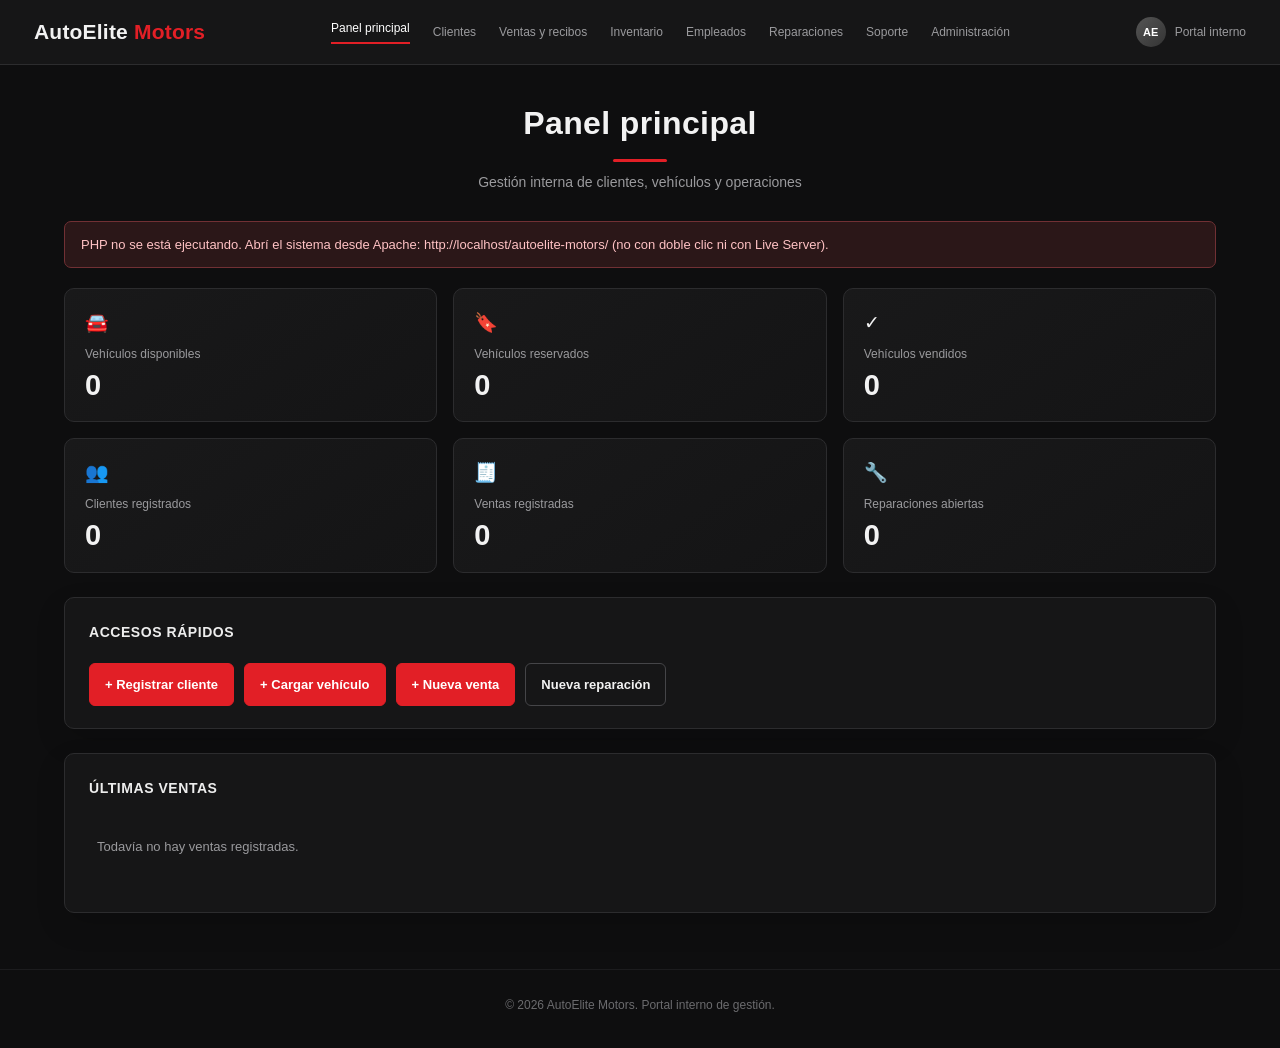
<file: autoelite-motors/index.html>
<!DOCTYPE html>
<html lang="es">
  <head>
    <meta charset="utf-8">
    <meta name="viewport" content="width=device-width, initial-scale=1">
    <meta name="theme-color" content="#0e0e0f">
    <title>Panel principal | AutoElite Motors</title>
    <link rel="stylesheet" href="public/css/variables.css">
    <link rel="stylesheet" href="public/css/base.css">
    <link rel="stylesheet" href="public/css/header.css">
    <link rel="stylesheet" href="public/css/dashboard.css">
    <link rel="stylesheet" href="public/css/responsive.css">
  </head>
  <body>
    <header class="site-header">
      <a class="logo" href="index.html">AutoElite <span>Motors</span></a>
      <button class="nav-toggle" type="button" aria-expanded="false" aria-controls="main-nav">☰ <span class="sr-only">Abrir menú</span></button>
      <nav class="main-nav" id="main-nav">
        <a class="active" href="index.html">Panel principal</a>
        <a href="clientes.html">Clientes</a>
        <a href="ventas.html">Ventas y recibos</a>
        <a href="vehiculos.html">Inventario</a>
        <a href="empleados.html">Empleados</a>
        <a href="reparaciones.html">Reparaciones</a>
        <a href="soporte.html">Soporte</a>
        <a href="admin/">Administración</a>
      </nav>
      <div class="user-box">
        <div class="user-avatar">AE</div>
        <span>Portal interno</span>
      </div>
    </header>
    <div class="page-title">
      <h1>Panel principal</h1>
      <p>Gestión interna de clientes, vehículos y operaciones</p>
    </div>
    <main class="container">
      <section class="stats-grid">
        <a class="stat-card" href="vehiculos.html">
          <span class="stat-icon">🚘</span>
          <span class="stat-label">Vehículos disponibles</span>
          <strong data-stat="disponibles">–</strong>
        </a>
        <a class="stat-card" href="vehiculos.html">
          <span class="stat-icon">🔖</span>
          <span class="stat-label">Vehículos reservados</span>
          <strong data-stat="reservados">–</strong>
        </a>
        <a class="stat-card" href="vehiculos.html">
          <span class="stat-icon">✓</span>
          <span class="stat-label">Vehículos vendidos</span>
          <strong data-stat="vendidos">–</strong>
        </a>
        <a class="stat-card" href="clientes.html">
          <span class="stat-icon">👥</span>
          <span class="stat-label">Clientes registrados</span>
          <strong data-stat="clientes">–</strong>
        </a>
        <a class="stat-card" href="ventas.html">
          <span class="stat-icon">🧾</span>
          <span class="stat-label">Ventas registradas</span>
          <strong data-stat="ventas">–</strong>
        </a>
        <a class="stat-card" href="reparaciones.html">
          <span class="stat-icon">🔧</span>
          <span class="stat-label">Reparaciones abiertas</span>
          <strong data-stat="reparaciones">–</strong>
        </a>
      </section>
      <section class="panel quick-actions">
        <div class="panel-title">Accesos rápidos</div>
        <div class="action-row">
          <a class="btn" href="clientes.html">+ Registrar cliente</a>
          <a class="btn" href="vehiculos.html">+ Cargar vehículo</a>
          <a class="btn" href="ventas.html">+ Nueva venta</a>
          <a class="btn btn-secondary" href="reparaciones.html">Nueva reparación</a>
        </div>
      </section>
      <section class="panel">
        <div class="panel-title">Últimas ventas</div>
        <div id="ultimas"></div>
      </section>
    </main>
    <footer>© <span id="year"></span> AutoElite Motors. Portal interno de gestión.</footer>
    <script src="public/js/app.js" defer></script>
    <script src="public/js/dashboard.js" defer></script>
  </body>
</html>
</file>
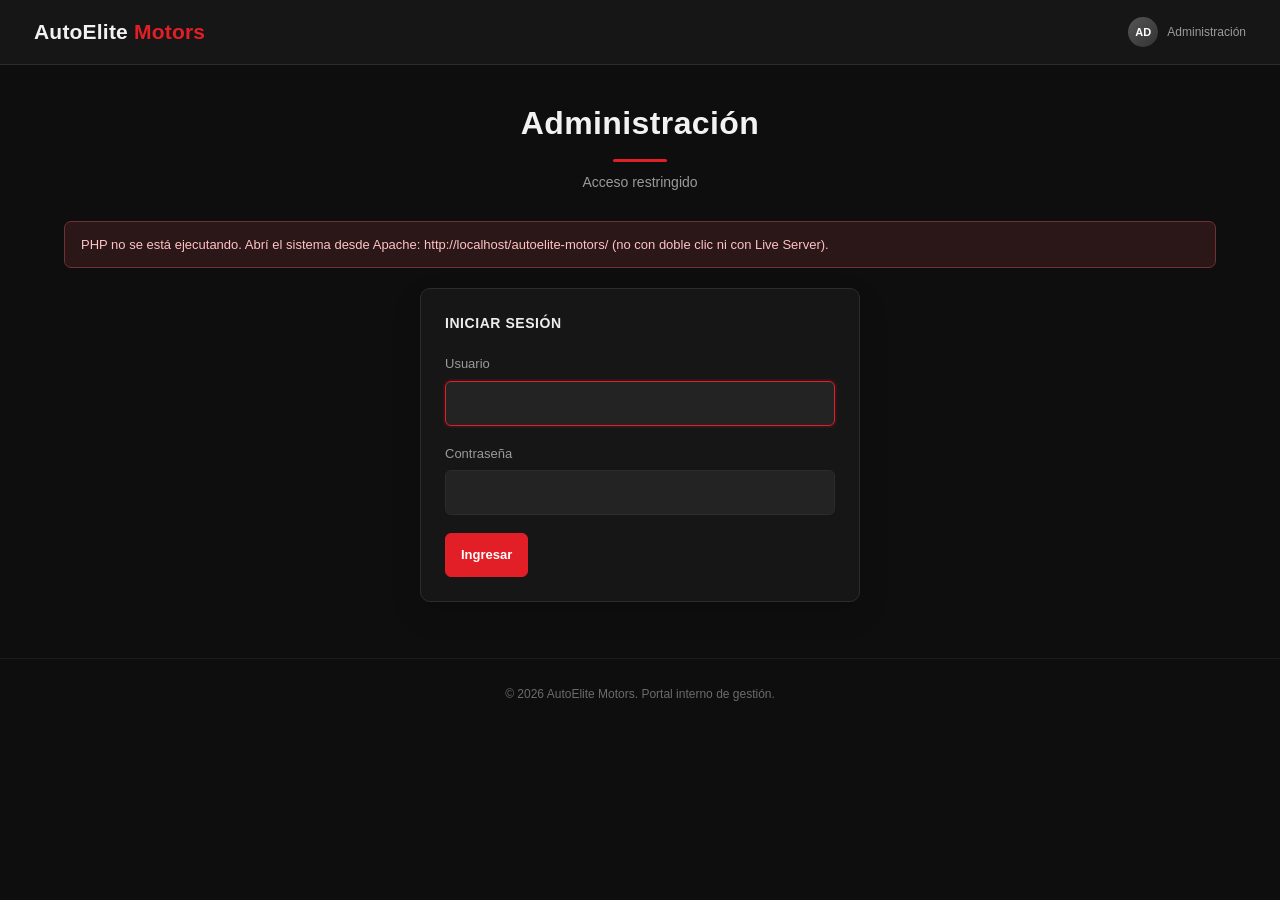
<file: autoelite-motors/admin/index.html>
<!DOCTYPE html>
<html lang="es">
  <head>
    <meta charset="utf-8">
    <meta name="viewport" content="width=device-width, initial-scale=1">
    <meta name="theme-color" content="#0e0e0f">
    <meta name="robots" content="noindex, nofollow">
    <title>Administración | AutoElite Motors</title>
    <link rel="stylesheet" href="../public/css/variables.css">
    <link rel="stylesheet" href="../public/css/base.css">
    <link rel="stylesheet" href="../public/css/header.css">
    <link rel="stylesheet" href="../public/css/admin.css">
    <link rel="stylesheet" href="../public/css/responsive.css">
  </head>
  <body>
    <header class="site-header">
      <a class="logo" href="../index.html">AutoElite <span>Motors</span></a>
      <div class="user-box">
        <div class="user-avatar">AD</div>
        <span>Administración</span>
        <button class="btn btn-secondary btn-small" type="button" id="logout-btn" hidden>Cerrar sesión</button>
      </div>
    </header>
    <div class="page-title">
      <h1>Administración</h1>
      <p id="page-subtitle">Acceso restringido</p>
    </div>
    <main class="container">
      <div id="alert" role="status" hidden></div>
      <section class="panel admin-card" id="login-panel" hidden>
        <div class="panel-title">Iniciar sesión</div>
        <form class="form-grid admin-form-single" id="login-form" autocomplete="off">
          <div class="field full">
            <label for="usuario">Usuario</label>
            <input id="usuario" name="usuario" required maxlength="100" autocomplete="username">
          </div>
          <div class="field full">
            <label for="clave">Contraseña</label>
            <input id="clave" name="clave" type="password" required maxlength="200" autocomplete="current-password">
          </div>
          <div class="form-actions">
            <button class="btn" type="submit" id="login-submit">Ingresar</button>
          </div>
        </form>
      </section>
      <section class="panel" id="admin-panel" hidden>
        <div class="panel-title" id="form-title">Agregar empleado</div>
        <form class="form-grid" id="empleado-form">
          <input type="hidden" name="action" value="empleado_crear">
          <input type="hidden" name="id" value="" disabled>
          <div class="field">
            <label for="tipo">Área *</label>
            <select id="tipo" name="tipo" required>
              <option value="">Seleccionar…</option>
              <option value="vendedor">Asesor de ventas</option>
              <option value="gerente_fi">Gerente financiero</option>
              <option value="asesor_servicio">Asesor de servicio</option>
              <option value="mecanico">Mecánico</option>
            </select>
          </div>
          <div class="field">
            <label for="nombre">Nombre completo *</label>
            <input id="nombre" name="nombre" required minlength="2" maxlength="100">
          </div>
          <div class="field">
            <label for="dni">DNI *</label>
            <input id="dni" name="dni" required inputmode="numeric" maxlength="10" pattern="[0-9.\s]{7,10}" title="DNI de 7 u 8 dígitos" placeholder="Ej: 30123456">
          </div>
          <div class="field">
            <label for="edad">Edad *</label>
            <input id="edad" name="edad" type="number" required min="18" max="99" step="1" placeholder="Ej: 32">
          </div>
          <div class="field full">
            <label for="direccion">Dirección *</label>
            <input id="direccion" name="direccion" required minlength="5" maxlength="200" placeholder="Calle, número y localidad">
          </div>
          <div class="field full">
            <label for="horario_trabajo">Horario de trabajo *</label>
            <input id="horario_trabajo" name="horario_trabajo" required minlength="3" maxlength="100" placeholder="Ej: Lunes a Viernes de 9:00 a 18:00">
          </div>
          <div class="form-actions">
            <button class="btn" type="submit" id="empleado-submit">Agregar empleado</button>
            <button class="btn btn-secondary" type="button" id="cancel-edit" hidden>Cancelar edición</button>
          </div>
        </form>
      </section>
      <section class="panel" id="lista-panel" hidden>
        <div class="panel-title">Empleados registrados <span class="count" id="count">0</span></div>
        <div class="table-wrap">
          <table>
            <thead>
              <tr>
                <th>Área</th>
                <th>Nombre</th>
                <th>DNI</th>
                <th>Edad</th>
                <th>Dirección</th>
                <th>Horario de trabajo</th>
                <th>Acciones</th>
              </tr>
            </thead>
            <tbody id="empleados-body"></tbody>
          </table>
          <p class="empty-state" id="empleados-empty" hidden>No hay empleados cargados.</p>
        </div>
      </section>
    </main>
    <footer>© <span id="year"></span> AutoElite Motors. Portal interno de gestión.</footer>
    <script src="../public/js/admin.js" defer></script>
  </body>
</html>
</file>
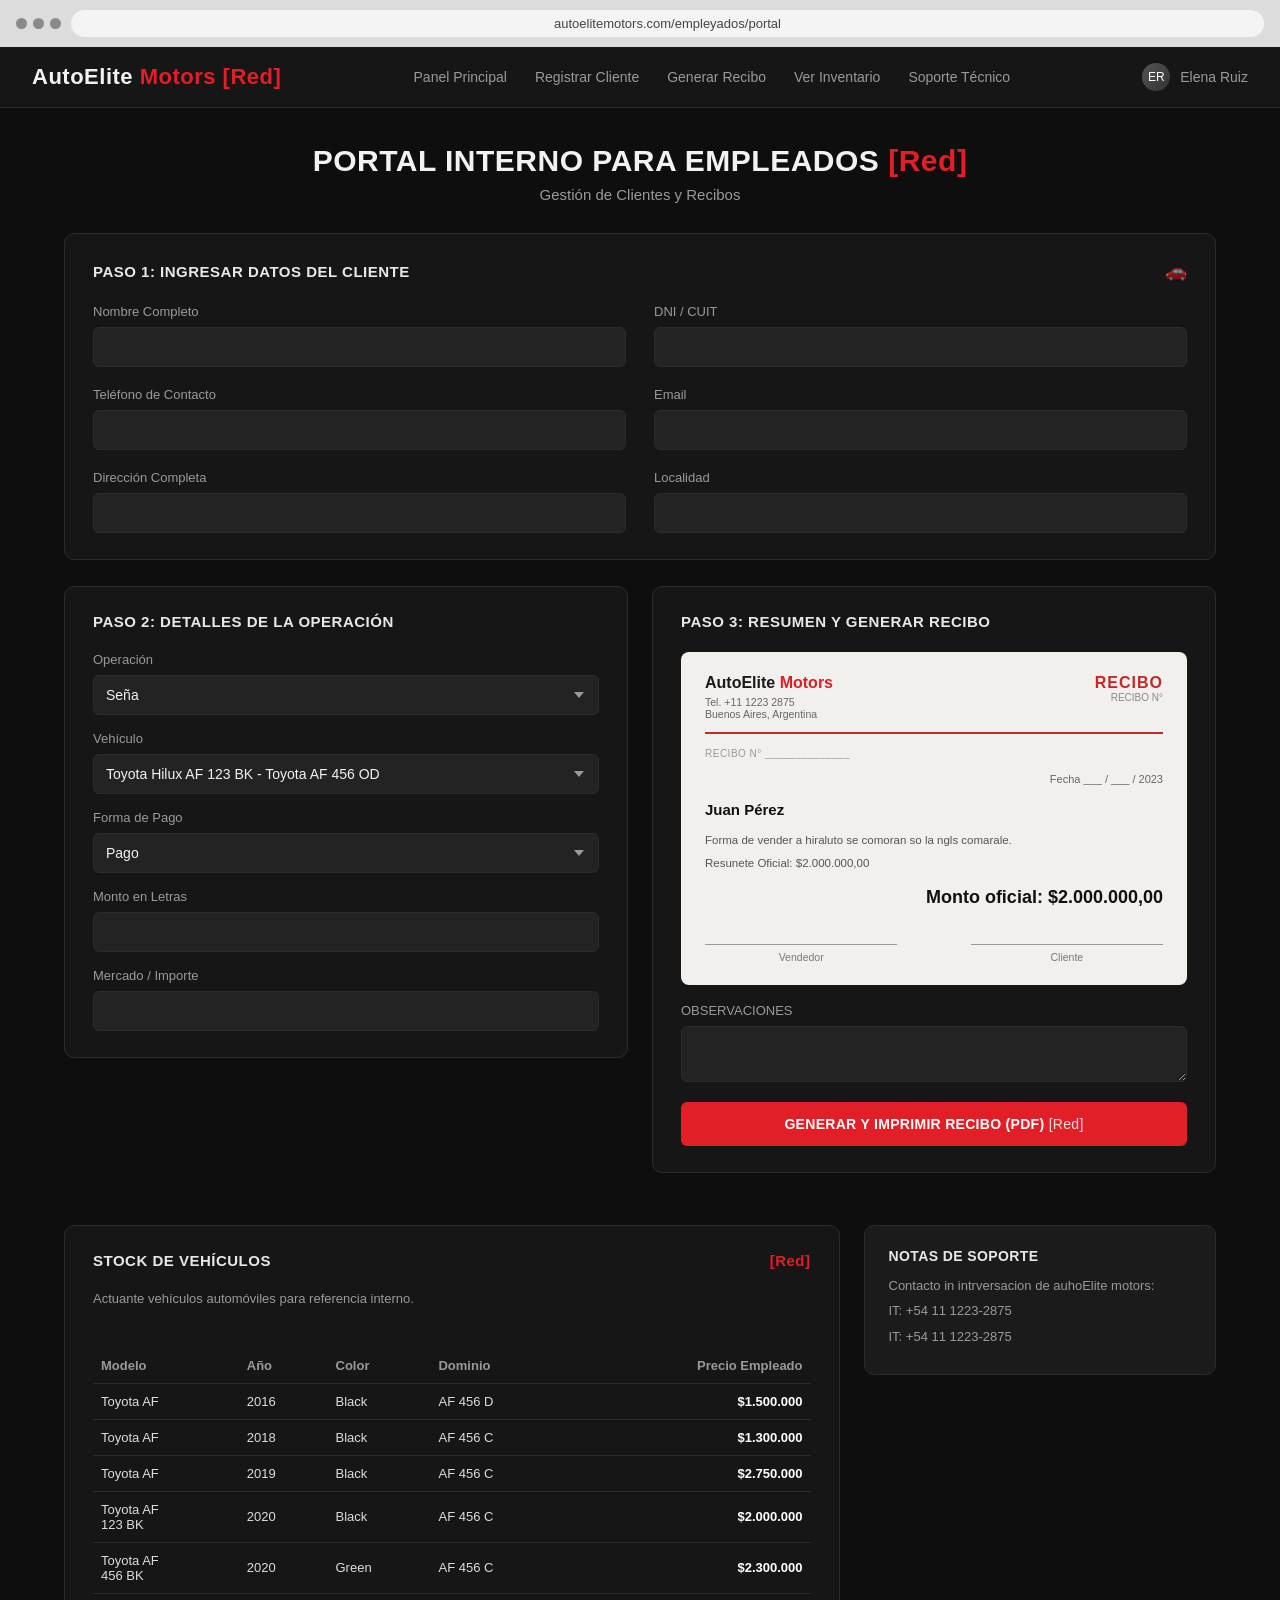
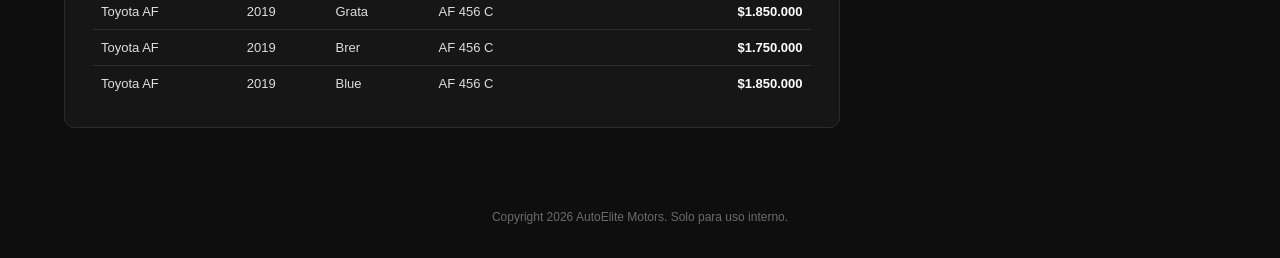
<file: primer diseño de la pagina.html>
<!DOCTYPE html>
<html lang="es">
<head>
<meta charset="UTF-8">
<meta name="viewport" content="width=device-width, initial-scale=1.0">
<title>AutoElite Motors - Portal Interno</title>
<style>
  :root{
    --bg-body:#0e0e0f;
    --bg-panel:#161617;
    --bg-panel-2:#1b1b1c;
    --bg-input:#232324;
    --border-color:#2c2c2e;
    --red:#e21f26;
    --red-dark:#a3151a;
    --text-main:#f2f2f2;
    --text-muted:#9a9a9d;
    --text-faint:#6b6b6e;
  }
  *{box-sizing:border-box;margin:0;padding:0;}
  body{
    background:var(--bg-body);
    color:var(--text-main);
    font-family:'Segoe UI', Arial, sans-serif;
    -webkit-font-smoothing:antialiased;
  }

  /* ===================== SECCIÓN 1: BARRA DE NAVEGADOR + HEADER ===================== */
  .browser-bar{
    background:#dcdcdc;
    display:flex;
    align-items:center;
    gap:10px;
    padding:10px 16px;
  }
  .browser-dots{display:flex;gap:6px;}
  .browser-dots span{width:11px;height:11px;border-radius:50%;background:#8a8a8a;display:inline-block;}
  .browser-url{
    flex:1;
    background:#f4f4f4;
    color:#444;
    font-size:13px;
    padding:6px 14px;
    border-radius:14px;
    text-align:center;
  }

  .site-header{
    background:var(--bg-panel);
    border-bottom:1px solid var(--border-color);
    padding:16px 32px;
    display:flex;
    justify-content:space-between;
    align-items:center;
    flex-wrap:wrap;
    gap:12px;
  }
  .logo{
    font-size:22px;
    font-weight:700;
    letter-spacing:0.5px;
  }
  .logo span{color:var(--red);}

  .main-nav{
    display:flex;
    gap:28px;
    font-size:14px;
    color:var(--text-muted);
  }
  .main-nav a{
    color:var(--text-muted);
    text-decoration:none;
  }
  .main-nav a:hover{color:var(--text-main);}

  .user-box{
    display:flex;
    align-items:center;
    gap:10px;
    font-size:14px;
    color:var(--text-muted);
  }
  .user-avatar{
    width:28px;height:28px;border-radius:50%;
    background:linear-gradient(135deg,#555,#333);
    display:flex;align-items:center;justify-content:center;
    font-size:12px;color:#fff;
  }

  .page-title{
    text-align:center;
    padding:36px 20px 30px;
  }
  .page-title h1{
    font-size:30px;
    font-weight:800;
    letter-spacing:0.5px;
  }
  .page-title h1 span{color:var(--red);}
  .page-title p{
    color:var(--text-muted);
    font-size:15px;
    margin-top:8px;
    font-weight:400;
  }

  .container{
    max-width:1200px;
    margin:0 auto;
    padding:0 24px;
  }

  /* ===================== SECCIÓN 2: PASO 1 - DATOS DEL CLIENTE ===================== */
  .panel{
    background:var(--bg-panel);
    border:1px solid var(--border-color);
    border-radius:10px;
    padding:26px 28px;
    margin-bottom:26px;
  }
  .panel-title{
    display:flex;
    justify-content:space-between;
    align-items:center;
    font-size:15px;
    font-weight:700;
    letter-spacing:0.5px;
    color:#e8e8e8;
    margin-bottom:22px;
    text-transform:uppercase;
  }
  .panel-title .icon{opacity:0.6;font-size:18px;}

  .form-grid{
    display:grid;
    grid-template-columns:1fr 1fr;
    gap:20px 28px;
  }
  .field label{
    display:block;
    font-size:13px;
    color:var(--text-muted);
    margin-bottom:8px;
  }
  .field input,
  .field select,
  .field textarea{
    width:100%;
    background:var(--bg-input);
    border:1px solid var(--border-color);
    border-radius:6px;
    padding:11px 12px;
    color:var(--text-main);
    font-size:14px;
    outline:none;
  }
  .field input:focus,
  .field select:focus,
  .field textarea:focus{
    border-color:var(--red);
  }
  .field input::placeholder{color:var(--text-faint);}

  /* ===================== SECCIÓN 3: PASO 2 + PASO 3 ===================== */
  .two-col{
    display:grid;
    grid-template-columns:1fr 1fr;
    gap:24px;
    align-items:start;
    margin-bottom:26px;
  }
  .step-fields{display:flex;flex-direction:column;gap:16px;}

  select.field-select{
    appearance:none;
    -webkit-appearance:none;
    background-image:url("data:image/svg+xml;utf8,<svg xmlns='http://www.w3.org/2000/svg' width='10' height='6'><polygon points='0,0 10,0 5,6' fill='%239a9a9d'/></svg>");
    background-repeat:no-repeat;
    background-position:right 14px center;
  }

  /* Recibo */
  .recibo-box{
    background:#f2f0ec;
    color:#222;
    border-radius:8px;
    padding:22px 24px;
    margin-bottom:18px;
  }
  .recibo-head{
    display:flex;
    justify-content:space-between;
    align-items:flex-start;
    border-bottom:2px solid #c62828;
    padding-bottom:12px;
    margin-bottom:14px;
  }
  .recibo-logo{
    font-size:16px;
    font-weight:800;
    color:#1a1a1a;
  }
  .recibo-logo span{color:var(--red);}
  .recibo-sub{font-size:10.5px;color:#666;margin-top:4px;}
  .recibo-title{
    text-align:right;
  }
  .recibo-title h3{
    font-size:16px;
    color:#c62828;
    letter-spacing:1px;
  }
  .recibo-title p{font-size:10px;color:#888;}

  .recibo-id{
    font-size:10px;
    color:#999;
    margin-bottom:14px;
    letter-spacing:0.5px;
  }
  .recibo-fecha{
    text-align:right;
    font-size:11px;
    color:#666;
    margin-bottom:16px;
  }
  .recibo-cliente{
    font-size:15px;
    font-weight:700;
    margin-bottom:14px;
    color:#111;
  }
  .recibo-linea{
    font-size:11.5px;
    color:#555;
    margin-bottom:6px;
    line-height:1.5;
  }
  .recibo-monto{
    text-align:right;
    font-size:18px;
    font-weight:800;
    color:#111;
    margin:14px 0 26px;
  }
  .recibo-firmas{
    display:flex;
    justify-content:space-between;
    font-size:10.5px;
    color:#777;
    padding-top:10px;
  }
  .recibo-firmas div{
    border-top:1px solid #999;
    padding-top:6px;
    width:42%;
    text-align:center;
  }

  .btn-generar{
    width:100%;
    background:var(--red);
    color:#fff;
    border:none;
    border-radius:6px;
    padding:14px;
    font-size:14px;
    font-weight:700;
    letter-spacing:0.3px;
    cursor:pointer;
    text-transform:uppercase;
  }
  .btn-generar span{opacity:0.85;font-weight:400;text-transform:none;}
  .btn-generar:hover{background:var(--red-dark);}

  /* ===================== SECCIÓN 4: STOCK + SOPORTE ===================== */
  .bottom-grid{
    display:grid;
    grid-template-columns:2.2fr 1fr;
    gap:24px;
    margin-bottom:0;
  }
  .stock-desc{
    color:var(--text-muted);
    font-size:13px;
    margin-bottom:18px;
  }
  table.stock-table{
    width:100%;
    border-collapse:collapse;
    font-size:13px;
  }
  .stock-table thead th{
    text-align:left;
    color:var(--text-muted);
    font-weight:600;
    padding:10px 8px;
    border-bottom:1px solid var(--border-color);
  }
  .stock-table thead tr:first-child th{
    text-align:right;
    color:var(--text-faint);
    font-size:11px;
    text-transform:uppercase;
    border-bottom:none;
    padding-bottom:2px;
  }
  .stock-table tbody td{
    padding:10px 8px;
    border-bottom:1px solid var(--border-color);
    color:#ddd;
  }
  .stock-table tbody tr:last-child td{border-bottom:none;}
  .stock-table td.precio{
    text-align:right;
    font-weight:700;
    color:#fff;
  }

  .soporte-panel{
    background:var(--bg-panel-2);
    border:1px solid var(--border-color);
    border-radius:10px;
    padding:22px 24px;
    font-size:13px;
    color:var(--text-muted);
    height:fit-content;
  }
  .soporte-panel h3{
    color:#e8e8e8;
    font-size:14px;
    margin-bottom:12px;
    text-transform:uppercase;
    letter-spacing:0.4px;
  }
  .soporte-panel p{margin-bottom:6px;line-height:1.5;}

  /* ===================== SECCIÓN 5: PIE DE PÁGINA ===================== */
  footer{
    text-align:center;
    padding:26px 20px 34px;
    color:var(--text-faint);
    font-size:12px;
    margin-top:30px;
  }

  @media (max-width:900px){
    .form-grid,.two-col,.bottom-grid{grid-template-columns:1fr;}
    .main-nav{display:none;}
  }
</style>
</head>
<body>

  <!-- ===================== SECCIÓN 1: BARRA NAVEGADOR + HEADER ===================== -->
  <div class="browser-bar">
    <div class="browser-dots"><span></span><span></span><span></span></div>
    <div class="browser-url">autoelitemotors.com/empleyados/portal</div>
  </div>

  <header class="site-header">
    <div class="logo">AutoElite <span>Motors [Red]</span></div>
    <nav class="main-nav">
      <a href="#">Panel Principal</a>
      <a href="#">Registrar Cliente</a>
      <a href="#">Generar Recibo</a>
      <a href="#">Ver Inventario</a>
      <a href="#">Soporte Técnico</a>
    </nav>
    <div class="user-box">
      <div class="user-avatar">ER</div>
      Elena Ruiz
    </div>
  </header>

  <div class="page-title">
    <h1>PORTAL INTERNO PARA EMPLEADOS <span>[Red]</span></h1>
    <p>Gestión de Clientes y Recibos</p>
  </div>

  <div class="container">

    <!-- ===================== SECCIÓN 2: PASO 1 - DATOS DEL CLIENTE ===================== -->
    <section class="panel">
      <div class="panel-title">
        <span>PASO 1: INGRESAR DATOS DEL CLIENTE</span>
        <span class="icon">🚗</span>
      </div>
      <div class="form-grid">
        <div class="field">
          <label>Nombre Completo</label>
          <input type="text" placeholder="">
        </div>
        <div class="field">
          <label>DNI / CUIT</label>
          <input type="text" placeholder="">
        </div>
        <div class="field">
          <label>Teléfono de Contacto</label>
          <input type="text" placeholder="">
        </div>
        <div class="field">
          <label>Email</label>
          <input type="email" placeholder="">
        </div>
        <div class="field">
          <label>Dirección Completa</label>
          <input type="text" placeholder="">
        </div>
        <div class="field">
          <label>Localidad</label>
          <input type="text" placeholder="">
        </div>
      </div>
    </section>

    <!-- ===================== SECCIÓN 3: PASO 2 - DETALLES + PASO 3 - RESUMEN/RECIBO ===================== -->
    <div class="two-col">

      <!-- PASO 2 -->
      <section class="panel">
        <div class="panel-title">PASO 2: DETALLES DE LA OPERACIÓN</div>
        <div class="step-fields">
          <div class="field">
            <label>Operación</label>
            <select class="field-select">
              <option>Seña</option>
              <option>Pago Parcial</option>
              <option>Pago Total</option>
            </select>
          </div>
          <div class="field">
            <label>Vehículo</label>
            <select class="field-select">
              <option>Toyota Hilux AF 123 BK - Toyota AF 456 OD</option>
            </select>
          </div>
          <div class="field">
            <label>Forma de Pago</label>
            <select class="field-select">
              <option>Pago</option>
            </select>
          </div>
          <div class="field">
            <label>Monto en Letras</label>
            <input type="text" placeholder="">
          </div>
          <div class="field">
            <label>Mercado / Importe</label>
            <input type="text" placeholder="">
          </div>
        </div>
      </section>

      <!-- PASO 3 -->
      <section class="panel">
        <div class="panel-title">PASO 3: RESUMEN Y GENERAR RECIBO</div>

        <div class="recibo-box">
          <div class="recibo-head">
            <div>
              <div class="recibo-logo">AutoElite <span>Motors</span></div>
              <div class="recibo-sub">Tel. +11 1223 2875<br>Buenos Aires, Argentina</div>
            </div>
            <div class="recibo-title">
              <h3>RECIBO</h3>
              <p>RECIBO N°</p>
            </div>
          </div>
          <div class="recibo-id">RECIBO N° ______________</div>
          <div class="recibo-fecha">Fecha ___ / ___ / 2023</div>
          <div class="recibo-cliente">Juan Pérez</div>
          <div class="recibo-linea">Forma de vender a hiraluto se comoran so la ngls comarale.</div>
          <div class="recibo-linea">Resunete Oficial: $2.000.000,00</div>
          <div class="recibo-monto">Monto oficial: $2.000.000,00</div>
          <div class="recibo-firmas">
            <div>Vendedor</div>
            <div>Cliente</div>
          </div>
        </div>

        <div class="field" style="margin-bottom:16px;">
          <label>OBSERVACIONES</label>
          <textarea rows="2" placeholder=""></textarea>
        </div>

        <button class="btn-generar">GENERAR Y IMPRIMIR RECIBO (PDF) <span>[Red]</span></button>
      </section>

    </div>

    <!-- ===================== SECCIÓN 4: STOCK DE VEHÍCULOS + NOTAS DE SOPORTE ===================== -->
    <div class="bottom-grid">
      <section class="panel">
        <div class="panel-title">STOCK DE VEHÍCULOS <span style="color:var(--red);text-transform:none;">[Red]</span></div>
        <p class="stock-desc">Actuante vehículos automóviles para referencia interno.</p>
        <table class="stock-table">
          <thead>
            <tr>
              <th colspan="5" style="text-align:left;">&nbsp;</th>
            </tr>
            <tr>
              <th>Modelo</th>
              <th>Año</th>
              <th>Color</th>
              <th>Dominio</th>
              <th style="text-align:right;">Precio Empleado</th>
            </tr>
          </thead>
          <tbody>
            <tr>
              <td>Toyota AF</td><td>2016</td><td>Black</td><td>AF 456 D</td><td class="precio">$1.500.000</td>
            </tr>
            <tr>
              <td>Toyota AF</td><td>2018</td><td>Black</td><td>AF 456 C</td><td class="precio">$1.300.000</td>
            </tr>
            <tr>
              <td>Toyota AF</td><td>2019</td><td>Black</td><td>AF 456 C</td><td class="precio">$2.750.000</td>
            </tr>
            <tr>
              <td>Toyota AF<br>123 BK</td><td>2020</td><td>Black</td><td>AF 456 C</td><td class="precio">$2.000.000</td>
            </tr>
            <tr>
              <td>Toyota AF<br>456 BK</td><td>2020</td><td>Green</td><td>AF 456 C</td><td class="precio">$2.300.000</td>
            </tr>
            <tr>
              <td>Toyota AF</td><td>2019</td><td>Grata</td><td>AF 456 C</td><td class="precio">$1.850.000</td>
            </tr>
            <tr>
              <td>Toyota AF</td><td>2019</td><td>Brer</td><td>AF 456 C</td><td class="precio">$1.750.000</td>
            </tr>
            <tr>
              <td>Toyota AF</td><td>2019</td><td>Blue</td><td>AF 456 C</td><td class="precio">$1.850.000</td>
            </tr>
          </tbody>
        </table>
      </section>

      <aside class="soporte-panel">
        <h3>Notas de Soporte</h3>
        <p>Contacto in intrversacion de auhoElite motors:</p>
        <p>IT: +54 11 1223-2875</p>
        <p>IT: +54 11 1223-2875</p>
      </aside>
    </div>

  </div>

  <!-- ===================== SECCIÓN 5: PIE DE PÁGINA ===================== -->
  <footer>
    Copyright 2026 AutoElite Motors. Solo para uso interno.
  </footer>

</body>
</html>
</file>
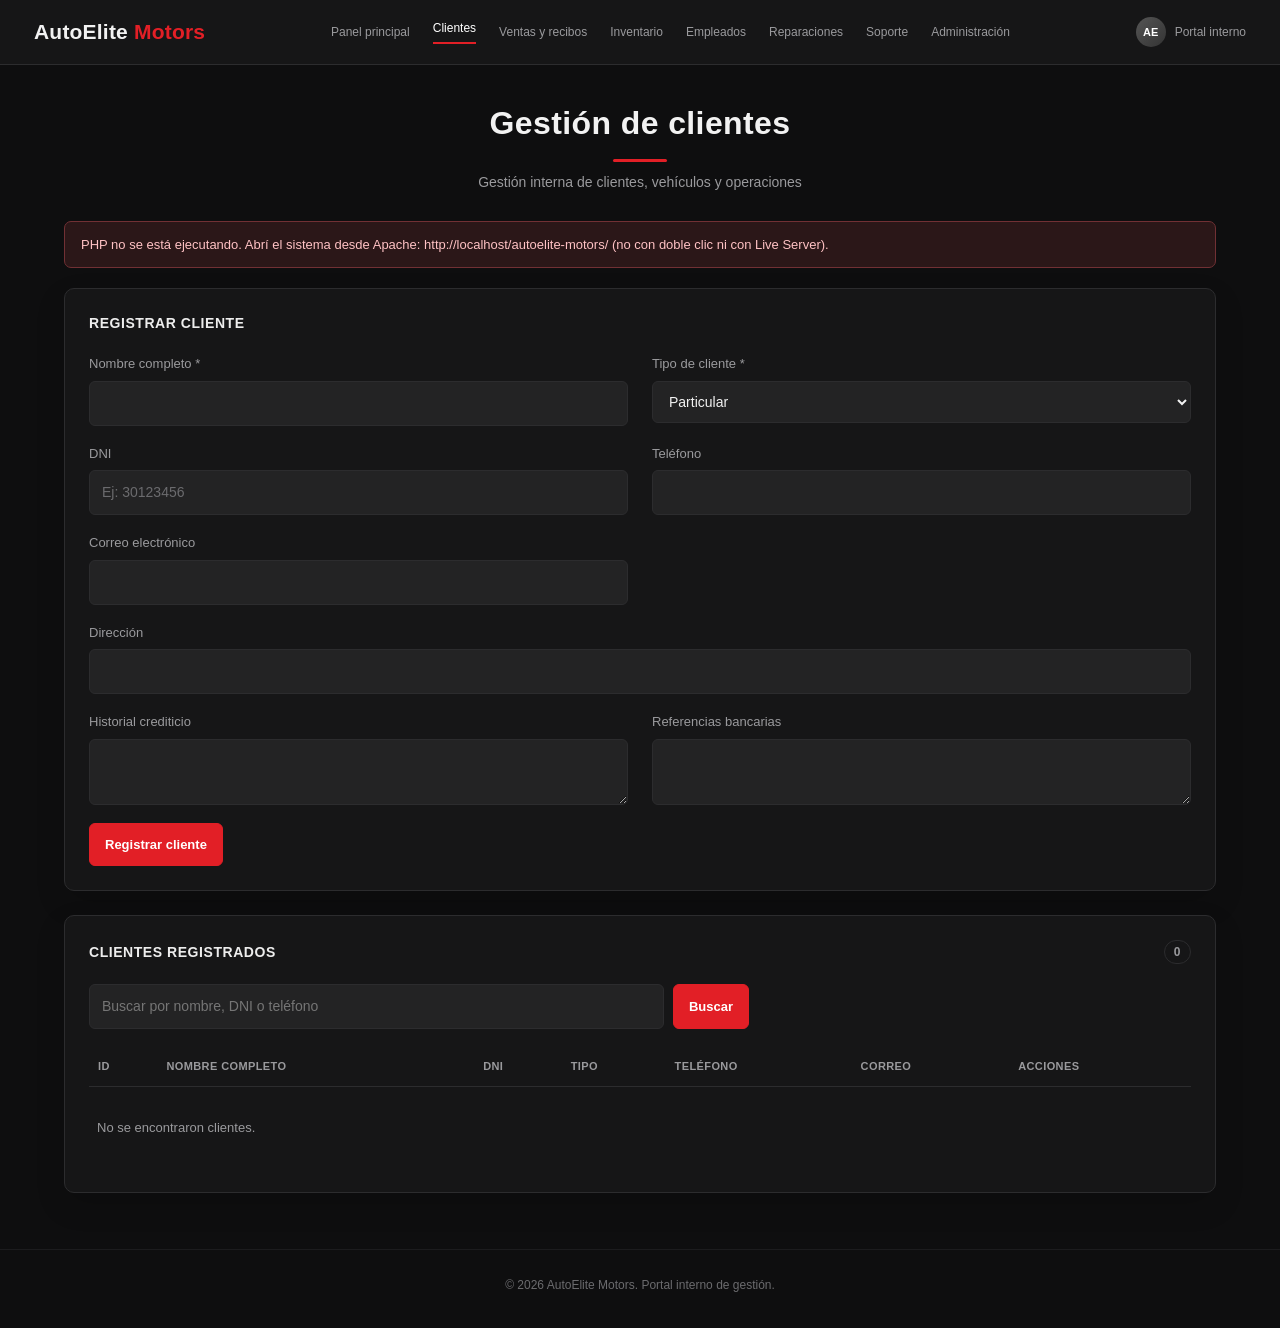
<file: autoelite-motors/clientes.html>
<!DOCTYPE html>
<html lang="es">
  <head>
    <meta charset="utf-8">
    <meta name="viewport" content="width=device-width, initial-scale=1">
    <meta name="theme-color" content="#0e0e0f">
    <title>Gestión de clientes | AutoElite Motors</title>
    <link rel="stylesheet" href="public/css/variables.css">
    <link rel="stylesheet" href="public/css/base.css">
    <link rel="stylesheet" href="public/css/header.css">
    <link rel="stylesheet" href="public/css/responsive.css">
  </head>
  <body>
    <header class="site-header">
      <a class="logo" href="index.html">AutoElite <span>Motors</span></a>
      <button class="nav-toggle" type="button" aria-expanded="false" aria-controls="main-nav">☰ <span class="sr-only">Abrir menú</span></button>
      <nav class="main-nav" id="main-nav">
        <a href="index.html">Panel principal</a>
        <a class="active" href="clientes.html">Clientes</a>
        <a href="ventas.html">Ventas y recibos</a>
        <a href="vehiculos.html">Inventario</a>
        <a href="empleados.html">Empleados</a>
        <a href="reparaciones.html">Reparaciones</a>
        <a href="soporte.html">Soporte</a>
        <a href="admin/">Administración</a>
      </nav>
      <div class="user-box">
        <div class="user-avatar">AE</div>
        <span>Portal interno</span>
      </div>
    </header>
    <div class="page-title">
      <h1>Gestión de clientes</h1>
      <p>Gestión interna de clientes, vehículos y operaciones</p>
    </div>
    <main class="container">
      <section class="panel">
        <div class="panel-title" id="form-title">Registrar cliente</div>
        <form method="post" class="form-grid" id="cliente-form" data-api="api/clientes.php" data-redirect="clientes.html">
          <input type="hidden" name="action" value="cliente_crear">
          <input type="hidden" name="id" value="" disabled>
          <div class="field">
            <label for="nombre">Nombre completo *</label>
            <input id="nombre" name="nombre" required maxlength="150">
          </div>
          <div class="field">
            <label for="tipo_cliente">Tipo de cliente *</label>
            <select id="tipo_cliente" name="tipo_cliente" required>
              <option selected>Particular</option>
            </select>
          </div>
          <div class="field">
            <label for="dni">DNI</label>
            <input id="dni" name="dni" inputmode="numeric" maxlength="10" pattern="[0-9.\s]{7,10}" title="DNI de 7 u 8 dígitos" placeholder="Ej: 30123456">
          </div>
          <div class="field">
            <label for="telefono">Teléfono</label>
            <input id="telefono" name="telefono" maxlength="30">
          </div>
          <div class="field">
            <label for="correo">Correo electrónico</label>
            <input id="correo" name="correo" type="email" maxlength="100">
          </div>
          <div class="field full">
            <label for="direccion">Dirección</label>
            <input id="direccion" name="direccion" maxlength="200">
          </div>
          <div class="field">
            <label for="historial">Historial crediticio</label>
            <textarea id="historial" name="historial" rows="2"></textarea>
          </div>
          <div class="field">
            <label for="referencias">Referencias bancarias</label>
            <textarea id="referencias" name="referencias" rows="2"></textarea>
          </div>
          <div class="form-actions">
            <button class="btn" type="submit" id="form-submit">Registrar cliente</button>
            <a class="btn btn-secondary" id="cancel-edit" href="clientes.html" hidden>Cancelar</a>
          </div>
        </form>
      </section>
      <section class="panel">
        <div class="panel-title">Clientes registrados <span class="count" id="count">0</span></div>
        <form class="search-form" method="get" action="clientes.html">
          <input id="search-input" name="q" placeholder="Buscar por nombre, DNI o teléfono">
          <button class="btn" type="submit">Buscar</button>
          <a class="btn btn-secondary" id="clear-search" href="clientes.html" hidden>Limpiar</a>
        </form>
        <div class="table-wrap">
          <table>
            <thead>
              <tr>
                <th>ID</th>
                <th>Nombre completo</th>
                <th>DNI</th>
                <th>Tipo</th>
                <th>Teléfono</th>
                <th>Correo</th>
                <th>Acciones</th>
              </tr>
            </thead>
            <tbody id="clientes-body"></tbody>
          </table>
          <p class="empty-state" id="empty" hidden>No se encontraron clientes.</p>
        </div>
      </section>
    </main>
    <footer>© <span id="year"></span> AutoElite Motors. Portal interno de gestión.</footer>
    <script src="public/js/app.js" defer></script>
    <script src="public/js/clientes.js" defer></script>
  </body>
</html>
</file>
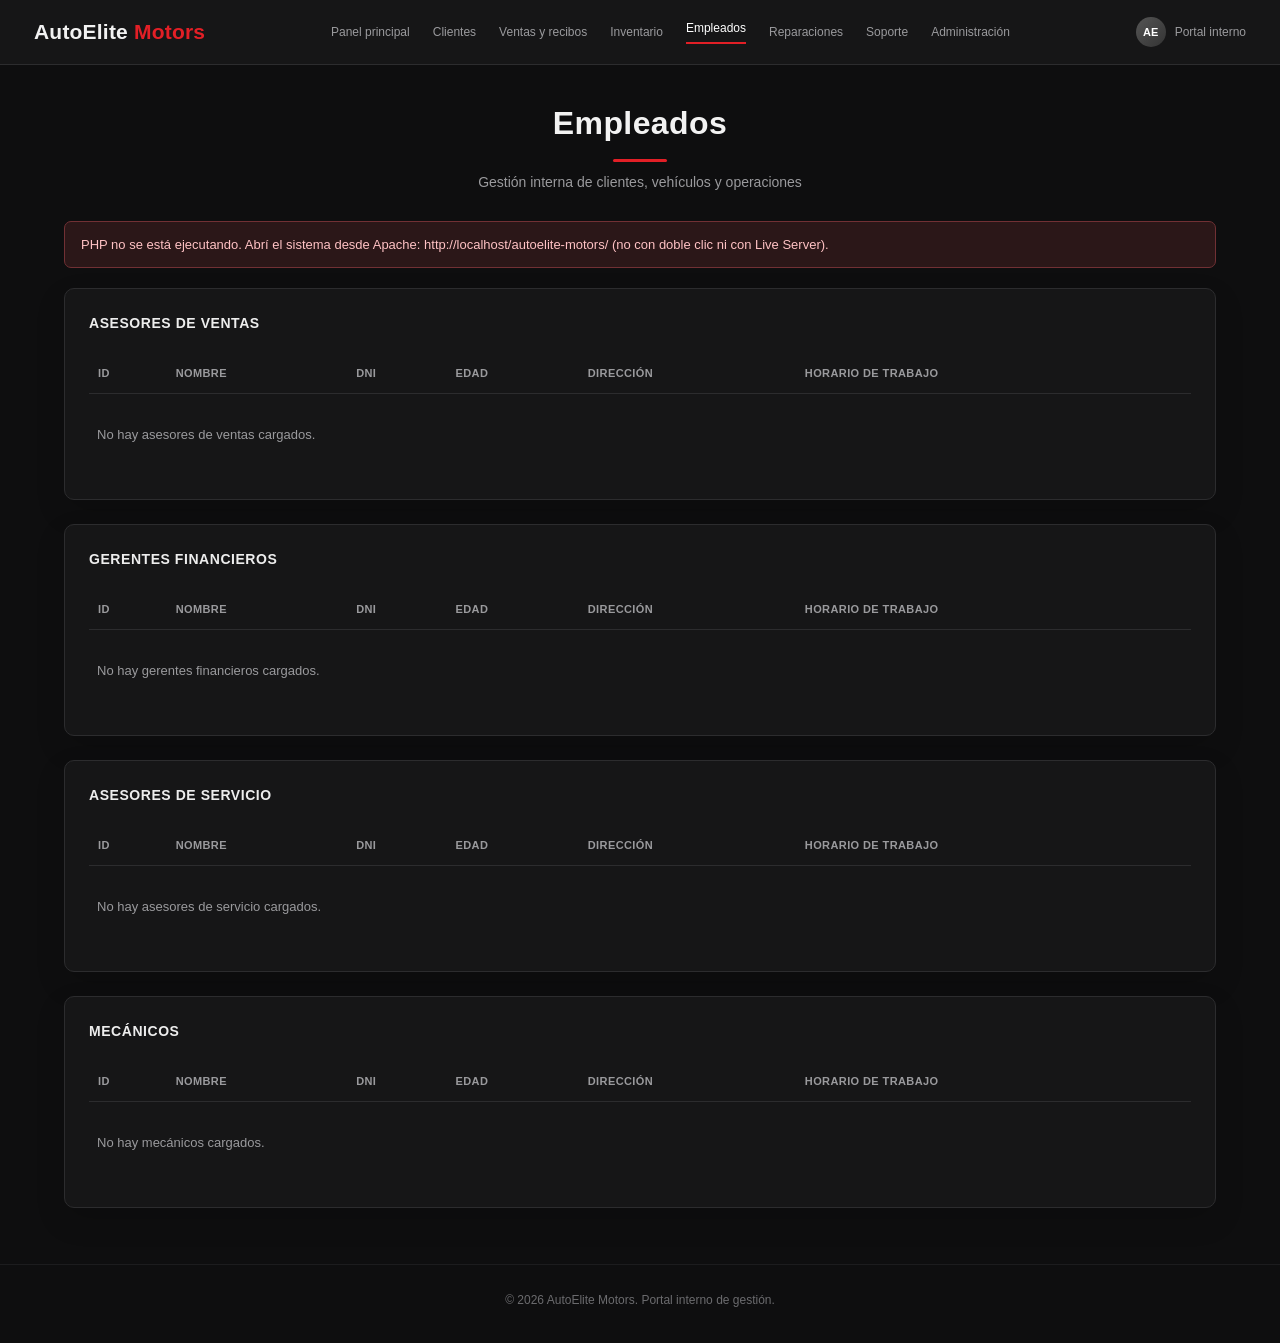
<file: autoelite-motors/empleados.html>
<!DOCTYPE html>
<html lang="es">
  <head>
    <meta charset="utf-8">
    <meta name="viewport" content="width=device-width, initial-scale=1">
    <meta name="theme-color" content="#0e0e0f">
    <title>Empleados y responsables | AutoElite Motors</title>
    <link rel="stylesheet" href="public/css/variables.css">
    <link rel="stylesheet" href="public/css/base.css">
    <link rel="stylesheet" href="public/css/header.css">
    <link rel="stylesheet" href="public/css/responsive.css">
  </head>
  <body>
    <header class="site-header">
      <a class="logo" href="index.html">AutoElite <span>Motors</span></a>
      <button class="nav-toggle" type="button" aria-expanded="false" aria-controls="main-nav">☰ <span class="sr-only">Abrir menú</span></button>
      <nav class="main-nav" id="main-nav">
        <a href="index.html">Panel principal</a>
        <a href="clientes.html">Clientes</a>
        <a href="ventas.html">Ventas y recibos</a>
        <a href="vehiculos.html">Inventario</a>
        <a class="active" href="empleados.html">Empleados</a>
        <a href="reparaciones.html">Reparaciones</a>
        <a href="soporte.html">Soporte</a>
        <a href="admin/">Administración</a>
      </nav>
      <div class="user-box">
        <div class="user-avatar">AE</div>
        <span>Portal interno</span>
      </div>
    </header>
    <div class="page-title">
      <h1>Empleados</h1>
      <p>Gestión interna de clientes, vehículos y operaciones</p>
    </div>
    <main class="container">
      <section class="panel">
        <div class="panel-title">Asesores de ventas</div>
        <div class="table-wrap">
          <table>
            <thead>
              <tr>
                <th>ID</th>
                <th>Nombre</th>
                <th>DNI</th>
                <th>Edad</th>
                <th>Dirección</th>
                <th>Horario de trabajo</th>
              </tr>
            </thead>
            <tbody id="vendedores-body"></tbody>
          </table>
          <p class="empty-state" id="vendedores-empty" hidden>No hay asesores de ventas cargados.</p>
        </div>
      </section>
      <section class="panel">
        <div class="panel-title">Gerentes financieros</div>
        <div class="table-wrap">
          <table>
            <thead>
              <tr>
                <th>ID</th>
                <th>Nombre</th>
                <th>DNI</th>
                <th>Edad</th>
                <th>Dirección</th>
                <th>Horario de trabajo</th>
              </tr>
            </thead>
            <tbody id="gerentes-body"></tbody>
          </table>
          <p class="empty-state" id="gerentes-empty" hidden>No hay gerentes financieros cargados.</p>
        </div>
      </section>
      <section class="panel">
        <div class="panel-title">Asesores de servicio</div>
        <div class="table-wrap">
          <table>
            <thead>
              <tr>
                <th>ID</th>
                <th>Nombre</th>
                <th>DNI</th>
                <th>Edad</th>
                <th>Dirección</th>
                <th>Horario de trabajo</th>
              </tr>
            </thead>
            <tbody id="asesores-body"></tbody>
          </table>
          <p class="empty-state" id="asesores-empty" hidden>No hay asesores de servicio cargados.</p>
        </div>
      </section>
      <section class="panel">
        <div class="panel-title">Mecánicos</div>
        <div class="table-wrap">
          <table>
            <thead>
              <tr>
                <th>ID</th>
                <th>Nombre</th>
                <th>DNI</th>
                <th>Edad</th>
                <th>Dirección</th>
                <th>Horario de trabajo</th>
              </tr>
            </thead>
            <tbody id="mecanicos-body"></tbody>
          </table>
          <p class="empty-state" id="mecanicos-empty" hidden>No hay mecánicos cargados.</p>
        </div>
      </section>
    </main>
    <footer>© <span id="year"></span> AutoElite Motors. Portal interno de gestión.</footer>
    <script src="public/js/app.js" defer></script>
    <script src="public/js/empleados.js" defer></script>
  </body>
</html>
</file>
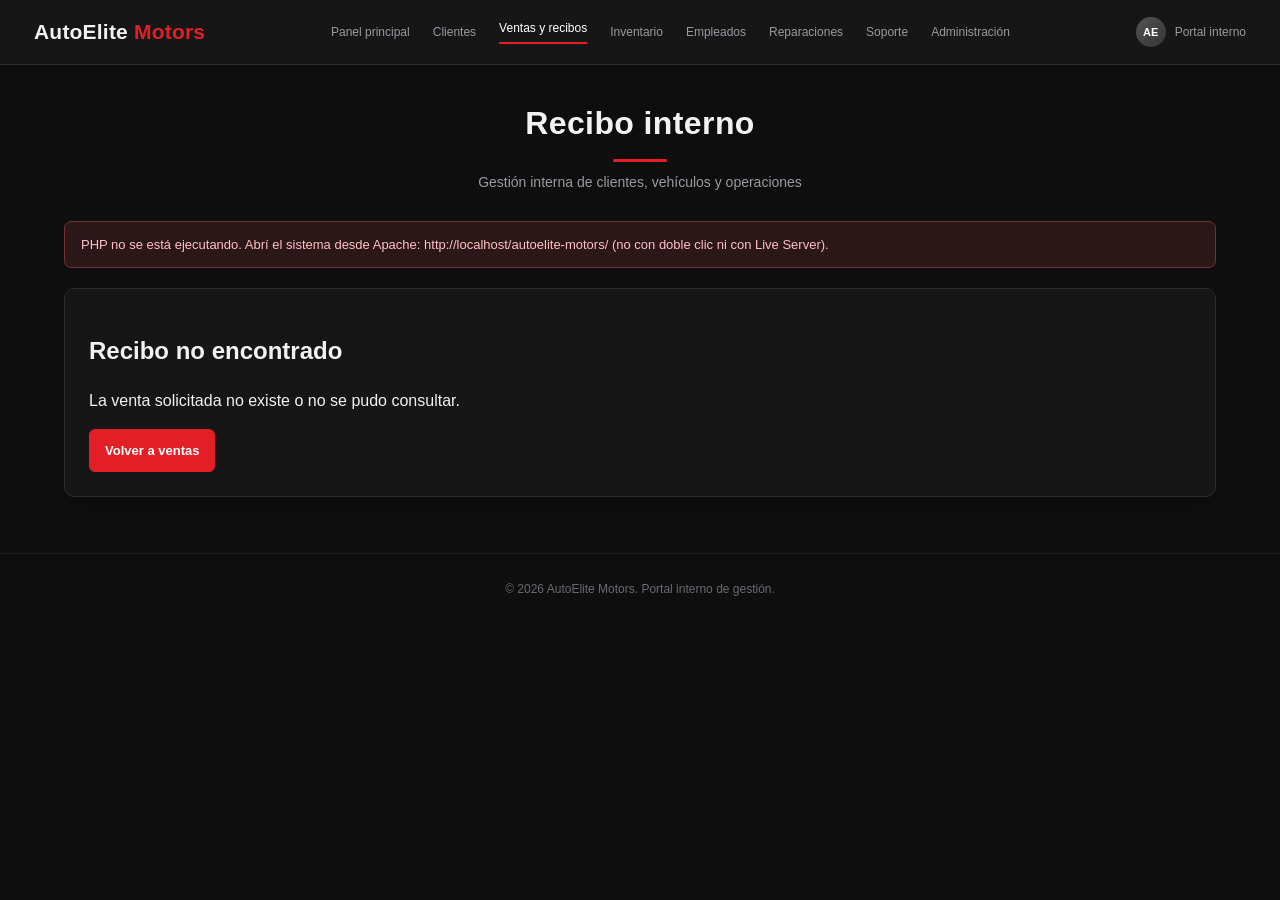
<file: autoelite-motors/recibo.html>
<!DOCTYPE html>
<html lang="es">
  <head>
    <meta charset="utf-8">
    <meta name="viewport" content="width=device-width, initial-scale=1">
    <meta name="theme-color" content="#0e0e0f">
    <title>Recibo interno | AutoElite Motors</title>
    <link rel="stylesheet" href="public/css/variables.css">
    <link rel="stylesheet" href="public/css/base.css">
    <link rel="stylesheet" href="public/css/header.css">
    <link rel="stylesheet" href="public/css/recibos.css">
    <link rel="stylesheet" href="public/css/responsive.css">
  </head>
  <body>
    <header class="site-header">
      <a class="logo" href="index.html">AutoElite <span>Motors</span></a>
      <button class="nav-toggle" type="button" aria-expanded="false" aria-controls="main-nav">☰ <span class="sr-only">Abrir menú</span></button>
      <nav class="main-nav" id="main-nav">
        <a href="index.html">Panel principal</a>
        <a href="clientes.html">Clientes</a>
        <a class="active" href="ventas.html">Ventas y recibos</a>
        <a href="vehiculos.html">Inventario</a>
        <a href="empleados.html">Empleados</a>
        <a href="reparaciones.html">Reparaciones</a>
        <a href="soporte.html">Soporte</a>
        <a href="admin/">Administración</a>
      </nav>
      <div class="user-box">
        <div class="user-avatar">AE</div>
        <span>Portal interno</span>
      </div>
    </header>
    <div class="page-title">
      <h1>Recibo interno</h1>
      <p>Gestión interna de clientes, vehículos y operaciones</p>
    </div>
    <main class="container">
      <div id="recibo-root"></div>
    </main>
    <footer>© <span id="year"></span> AutoElite Motors. Portal interno de gestión.</footer>
    <script src="public/js/app.js" defer></script>
    <script src="public/js/recibo.js" defer></script>
  </body>
</html>
</file>
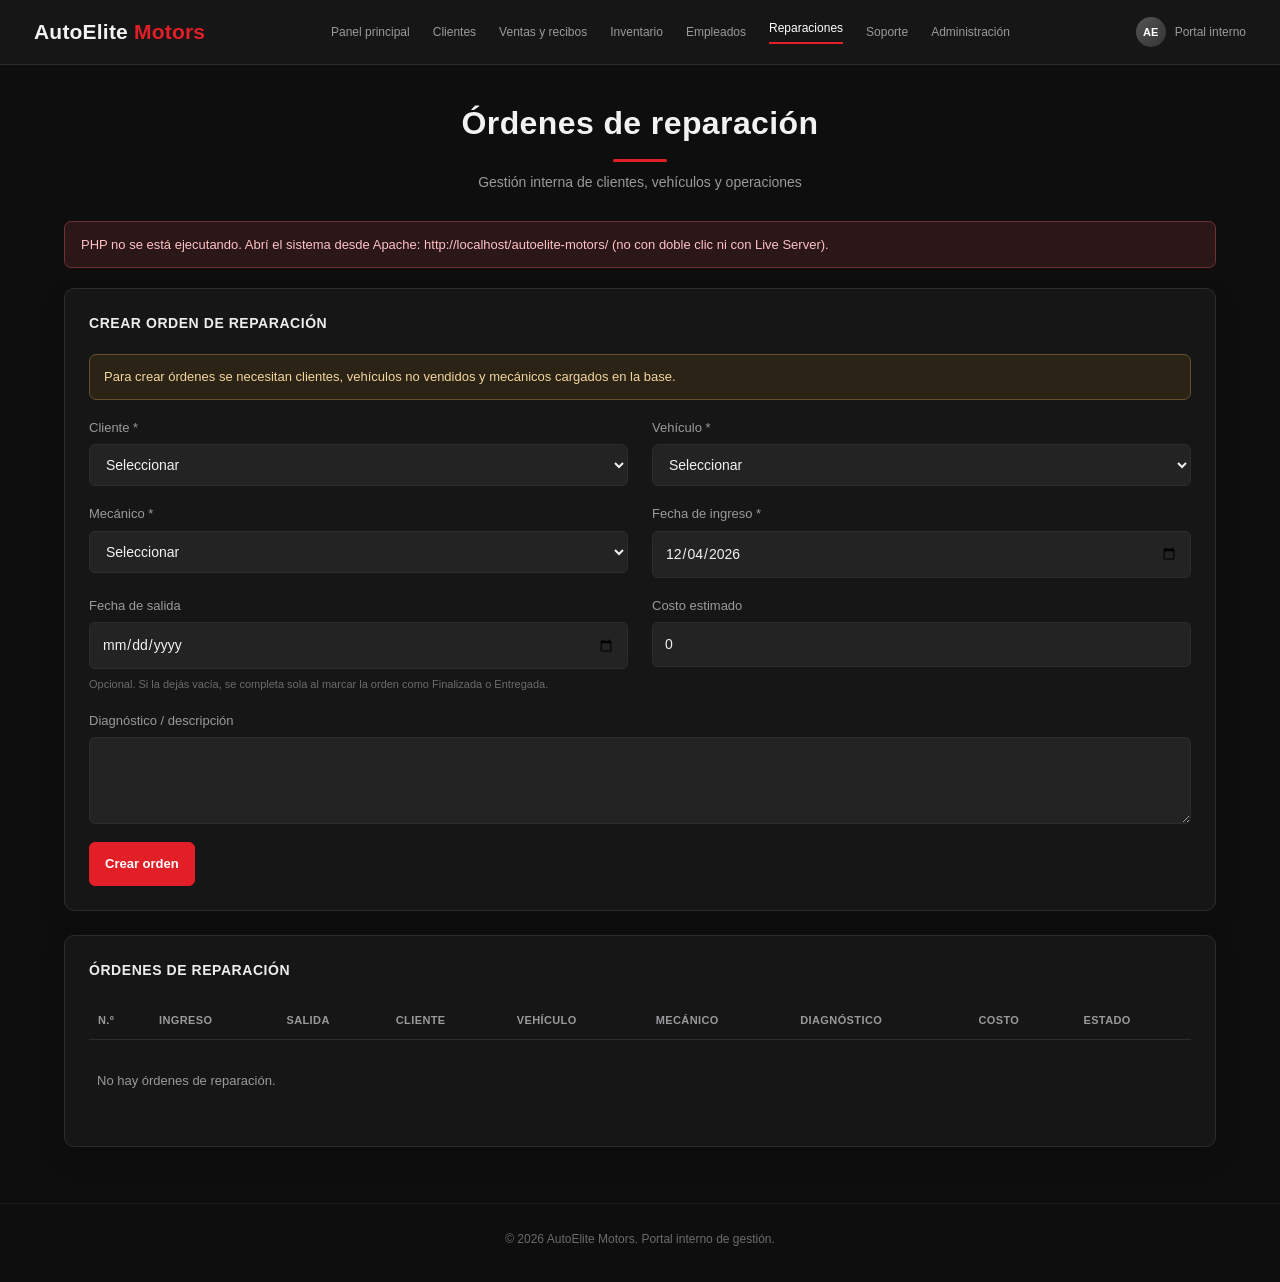
<file: autoelite-motors/reparaciones.html>
<!DOCTYPE html>
<html lang="es">
  <head>
    <meta charset="utf-8">
    <meta name="viewport" content="width=device-width, initial-scale=1">
    <meta name="theme-color" content="#0e0e0f">
    <title>Órdenes de reparación | AutoElite Motors</title>
    <link rel="stylesheet" href="public/css/variables.css">
    <link rel="stylesheet" href="public/css/base.css">
    <link rel="stylesheet" href="public/css/header.css">
    <link rel="stylesheet" href="public/css/responsive.css">
  </head>
  <body>
    <header class="site-header">
      <a class="logo" href="index.html">AutoElite <span>Motors</span></a>
      <button class="nav-toggle" type="button" aria-expanded="false" aria-controls="main-nav">☰ <span class="sr-only">Abrir menú</span></button>
      <nav class="main-nav" id="main-nav">
        <a href="index.html">Panel principal</a>
        <a href="clientes.html">Clientes</a>
        <a href="ventas.html">Ventas y recibos</a>
        <a href="vehiculos.html">Inventario</a>
        <a href="empleados.html">Empleados</a>
        <a class="active" href="reparaciones.html">Reparaciones</a>
        <a href="soporte.html">Soporte</a>
        <a href="admin/">Administración</a>
      </nav>
      <div class="user-box">
        <div class="user-avatar">AE</div>
        <span>Portal interno</span>
      </div>
    </header>
    <div class="page-title">
      <h1>Órdenes de reparación</h1>
      <p>Gestión interna de clientes, vehículos y operaciones</p>
    </div>
    <main class="container">
      <section class="panel">
        <div class="panel-title">Crear orden de reparación</div>
        <p class="notice" id="repair-notice" hidden>Para crear órdenes se necesitan clientes, vehículos no vendidos y mecánicos cargados en la base.</p>
        <form method="post" class="form-grid" id="repair-form" data-api="api/reparaciones.php" data-redirect="reparaciones.html">
          <input type="hidden" name="action" value="reparacion_crear">
          <div class="field">
            <label for="cliente">Cliente *</label>
            <select id="cliente" name="cliente" required>
              <option value="">Seleccionar</option>
            </select>
          </div>
          <div class="field">
            <label for="vin">Vehículo *</label>
            <select id="vin" name="vin" required>
              <option value="">Seleccionar</option>
            </select>
          </div>
          <div class="field">
            <label for="mecanico">Mecánico *</label>
            <select id="mecanico" name="mecanico" required>
              <option value="">Seleccionar</option>
            </select>
          </div>
          <div class="field">
            <label for="fecha_ingreso">Fecha de ingreso *</label>
            <input id="fecha_ingreso" name="fecha_ingreso" type="date" required>
          </div>
          <div class="field">
            <label for="fecha_salida">Fecha de salida</label>
            <input id="fecha_salida" name="fecha_salida" type="date">
            <small>Opcional. Si la dejás vacía, se completa sola al marcar la orden como Finalizada o Entregada.</small>
          </div>
          <div class="field">
            <label for="costo">Costo estimado</label>
            <input id="costo" name="costo" type="number" min="0" step="0.01" value="0">
          </div>
          <div class="field full">
            <label for="diagnostico">Diagnóstico / descripción</label>
            <textarea id="diagnostico" name="diagnostico" rows="3"></textarea>
          </div>
          <div class="form-actions">
            <button class="btn" type="submit">Crear orden</button>
          </div>
        </form>
      </section>
      <section class="panel">
        <div class="panel-title">Órdenes de reparación</div>
        <div class="table-wrap">
          <table>
            <thead>
              <tr>
                <th>N.º</th>
                <th>Ingreso</th>
                <th>Salida</th>
                <th>Cliente</th>
                <th>Vehículo</th>
                <th>Mecánico</th>
                <th>Diagnóstico</th>
                <th>Costo</th>
                <th>Estado</th>
              </tr>
            </thead>
            <tbody id="reparaciones-body"></tbody>
          </table>
          <p class="empty-state" id="empty" hidden>No hay órdenes de reparación.</p>
        </div>
      </section>
    </main>
    <footer>© <span id="year"></span> AutoElite Motors. Portal interno de gestión.</footer>
    <script src="public/js/app.js" defer></script>
    <script src="public/js/reparaciones.js" defer></script>
  </body>
</html>
</file>
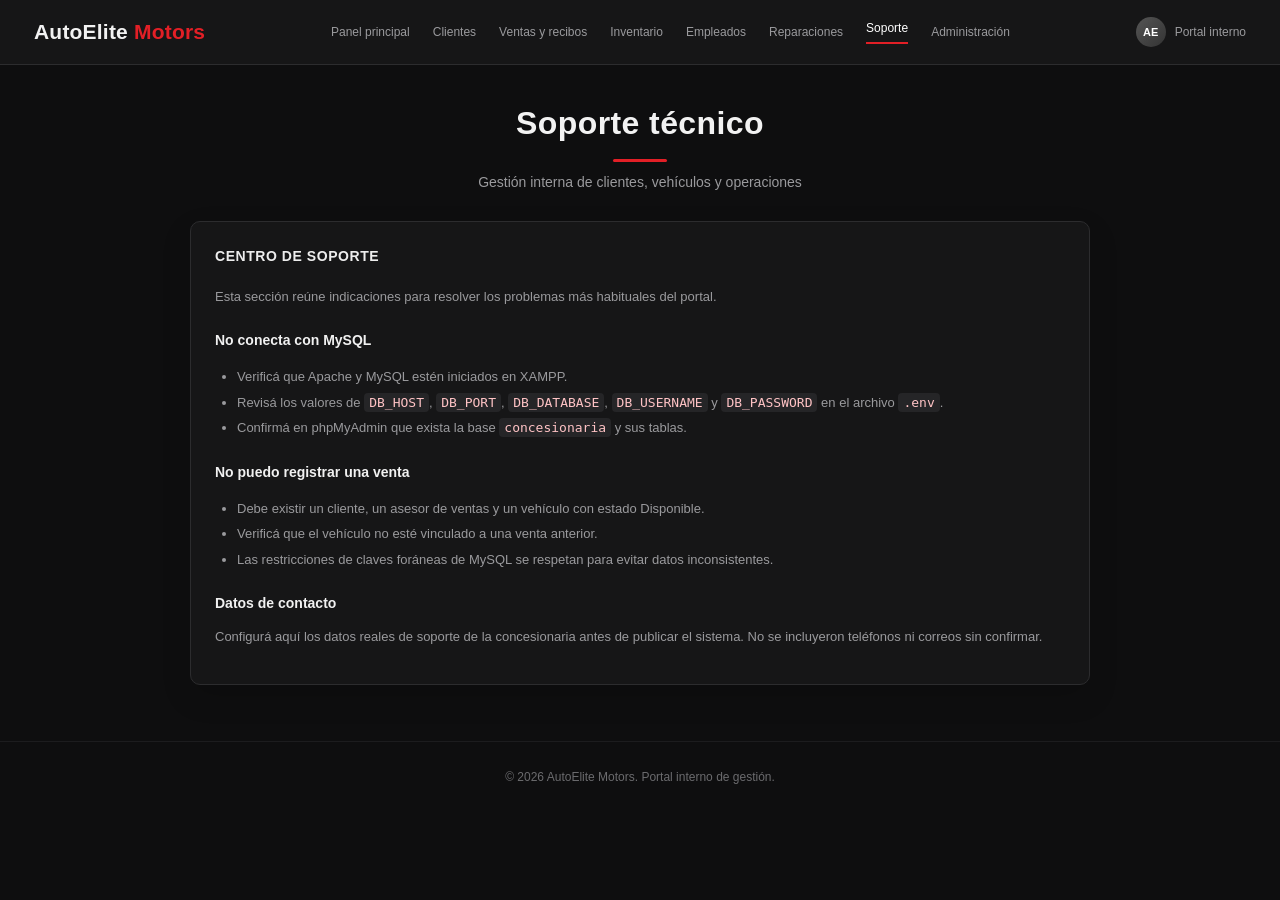
<file: autoelite-motors/soporte.html>
<!DOCTYPE html>
<html lang="es">
  <head>
    <meta charset="utf-8">
    <meta name="viewport" content="width=device-width, initial-scale=1">
    <meta name="theme-color" content="#0e0e0f">
    <title>Soporte técnico | AutoElite Motors</title>
    <link rel="stylesheet" href="public/css/variables.css">
    <link rel="stylesheet" href="public/css/base.css">
    <link rel="stylesheet" href="public/css/header.css">
    <link rel="stylesheet" href="public/css/soporte.css">
    <link rel="stylesheet" href="public/css/responsive.css">
  </head>
  <body>
    <header class="site-header">
      <a class="logo" href="index.html">AutoElite <span>Motors</span></a>
      <button class="nav-toggle" type="button" aria-expanded="false" aria-controls="main-nav">☰ <span class="sr-only">Abrir menú</span></button>
      <nav class="main-nav" id="main-nav">
        <a href="index.html">Panel principal</a>
        <a href="clientes.html">Clientes</a>
        <a href="ventas.html">Ventas y recibos</a>
        <a href="vehiculos.html">Inventario</a>
        <a href="empleados.html">Empleados</a>
        <a href="reparaciones.html">Reparaciones</a>
        <a class="active" href="soporte.html">Soporte</a>
        <a href="admin/">Administración</a>
      </nav>
      <div class="user-box">
        <div class="user-avatar">AE</div>
        <span>Portal interno</span>
      </div>
    </header>
    <div class="page-title">
      <h1>Soporte técnico</h1>
      <p>Gestión interna de clientes, vehículos y operaciones</p>
    </div>
    <main class="container">
      <section class="panel support-card">
        <div class="panel-title">Centro de soporte</div>
        <p>Esta sección reúne indicaciones para resolver los problemas más habituales del portal.</p>
        <h3>No conecta con MySQL</h3>
        <ul>
          <li>Verificá que Apache y MySQL estén iniciados en XAMPP.</li>
          <li>Revisá los valores de <code>DB_HOST</code>, <code>DB_PORT</code>, <code>DB_DATABASE</code>, <code>DB_USERNAME</code> y <code>DB_PASSWORD</code> en el archivo <code>.env</code>.</li>
          <li>Confirmá en phpMyAdmin que exista la base <code>concesionaria</code> y sus tablas.</li>
        </ul>
        <h3>No puedo registrar una venta</h3>
        <ul>
          <li>Debe existir un cliente, un asesor de ventas y un vehículo con estado Disponible.</li>
          <li>Verificá que el vehículo no esté vinculado a una venta anterior.</li>
          <li>Las restricciones de claves foráneas de MySQL se respetan para evitar datos inconsistentes.</li>
        </ul>
        <h3>Datos de contacto</h3>
        <p>Configurá aquí los datos reales de soporte de la concesionaria antes de publicar el sistema. No se incluyeron teléfonos ni correos sin confirmar.</p>
      </section>
    </main>
    <footer>© <span id="year"></span> AutoElite Motors. Portal interno de gestión.</footer>
    <script src="public/js/app.js" defer></script>
  </body>
</html>
</file>
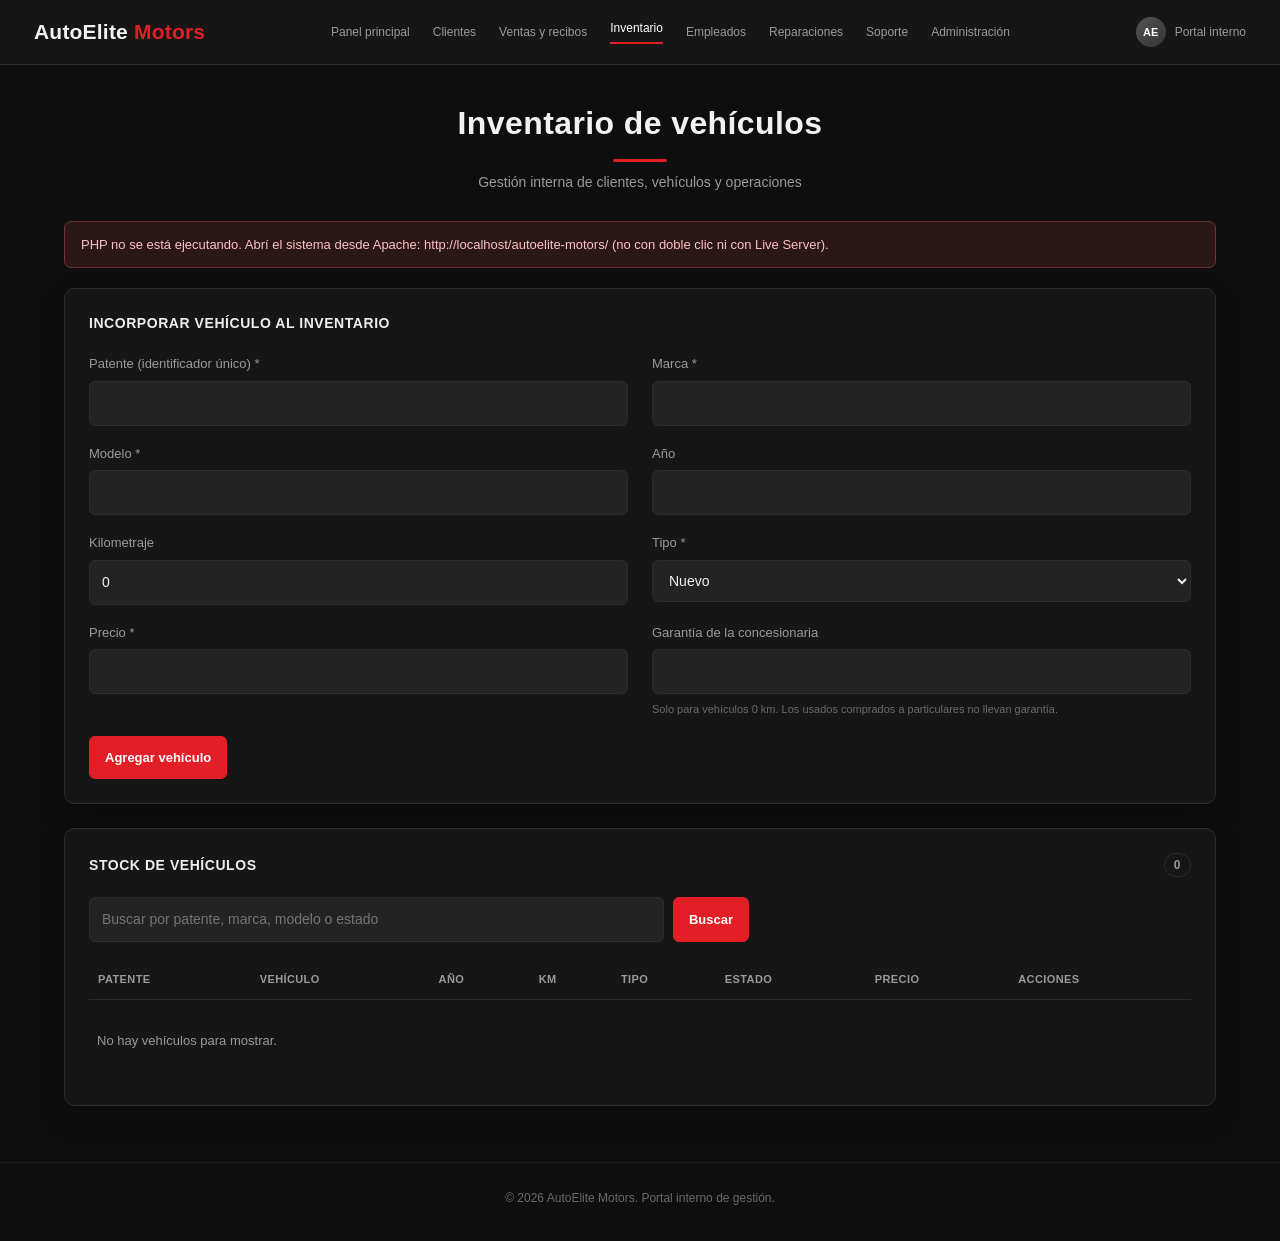
<file: autoelite-motors/vehiculos.html>
<!DOCTYPE html>
<html lang="es">
  <head>
    <meta charset="utf-8">
    <meta name="viewport" content="width=device-width, initial-scale=1">
    <meta name="theme-color" content="#0e0e0f">
    <title>Inventario de vehículos | AutoElite Motors</title>
    <link rel="stylesheet" href="public/css/variables.css">
    <link rel="stylesheet" href="public/css/base.css">
    <link rel="stylesheet" href="public/css/header.css">
    <link rel="stylesheet" href="public/css/responsive.css">
  </head>
  <body>
    <header class="site-header">
      <a class="logo" href="index.html">AutoElite <span>Motors</span></a>
      <button class="nav-toggle" type="button" aria-expanded="false" aria-controls="main-nav">☰ <span class="sr-only">Abrir menú</span></button>
      <nav class="main-nav" id="main-nav">
        <a href="index.html">Panel principal</a>
        <a href="clientes.html">Clientes</a>
        <a href="ventas.html">Ventas y recibos</a>
        <a class="active" href="vehiculos.html">Inventario</a>
        <a href="empleados.html">Empleados</a>
        <a href="reparaciones.html">Reparaciones</a>
        <a href="soporte.html">Soporte</a>
        <a href="admin/">Administración</a>
      </nav>
      <div class="user-box">
        <div class="user-avatar">AE</div>
        <span>Portal interno</span>
      </div>
    </header>
    <div class="page-title">
      <h1>Inventario de vehículos</h1>
      <p>Gestión interna de clientes, vehículos y operaciones</p>
    </div>
    <main class="container">
      <section class="panel">
        <div class="panel-title" id="form-title">Incorporar vehículo al inventario</div>
        <form method="post" class="form-grid" id="vehiculo-form" data-api="api/vehiculos.php" data-redirect="vehiculos.html">
          <input type="hidden" name="action" value="vehiculo_crear">
          <div class="field">
            <label for="vin">Patente (identificador único) *</label>
            <input id="vin" name="vin" required maxlength="30">
          </div>
          <div class="field">
            <label for="marca">Marca *</label>
            <input id="marca" name="marca" required maxlength="50">
          </div>
          <div class="field">
            <label for="modelo">Modelo *</label>
            <input id="modelo" name="modelo" required maxlength="100">
          </div>
          <div class="field">
            <label for="anio">Año</label>
            <input id="anio" name="anio" type="number" min="1901" max="2155">
          </div>
          <div class="field">
            <label for="kilometraje">Kilometraje</label>
            <input id="kilometraje" name="kilometraje" type="number" min="0" value="0">
          </div>
          <div class="field">
            <label for="tipo_vehiculo">Tipo *</label>
            <select id="tipo_vehiculo" name="tipo_vehiculo">
              <option selected>Nuevo</option>
              <option>Usado</option>
            </select>
          </div>
          <div class="field">
            <label for="precio">Precio *</label>
            <input id="precio" name="precio" type="number" min="0.01" step="0.01" required>
          </div>
          <div class="field" id="garantia-field">
            <label for="garantia">Garantía de la concesionaria</label>
            <input id="garantia" name="garantia" maxlength="200">
            <small>Solo para vehículos 0 km. Los usados comprados a particulares no llevan garantía.</small>
          </div>
          <div class="field" id="estado-field" hidden>
            <label for="estado">Estado</label>
            <select id="estado" name="estado">
              <option>Disponible</option>
              <option>Reservado</option>
              <option>Vendido</option>
              <option>En Reparacion</option>
            </select>
            <small>Los estados deben mantenerse coherentes con las ventas y reparaciones.</small>
          </div>
          <div class="form-actions">
            <button class="btn" type="submit" id="form-submit">Agregar vehículo</button>
            <a class="btn btn-secondary" id="cancel-edit" href="vehiculos.html" hidden>Cancelar</a>
          </div>
        </form>
      </section>
      <section class="panel">
        <div class="panel-title">Stock de vehículos <span class="count" id="count">0</span></div>
        <form class="search-form" method="get" action="vehiculos.html">
          <input id="search-input" name="q" placeholder="Buscar por patente, marca, modelo o estado">
          <button class="btn">Buscar</button>
          <a class="btn btn-secondary" id="clear-search" href="vehiculos.html" hidden>Limpiar</a>
        </form>
        <div class="table-wrap">
          <table>
            <thead>
              <tr>
                <th>Patente</th>
                <th>Vehículo</th>
                <th>Año</th>
                <th>Km</th>
                <th>Tipo</th>
                <th>Estado</th>
                <th>Precio</th>
                <th>Acciones</th>
              </tr>
            </thead>
            <tbody id="vehiculos-body"></tbody>
          </table>
          <p class="empty-state" id="empty" hidden>No hay vehículos para mostrar.</p>
        </div>
      </section>
    </main>
    <footer>© <span id="year"></span> AutoElite Motors. Portal interno de gestión.</footer>
    <script src="public/js/app.js" defer></script>
    <script src="public/js/vehiculos.js" defer></script>
  </body>
</html>
</file>
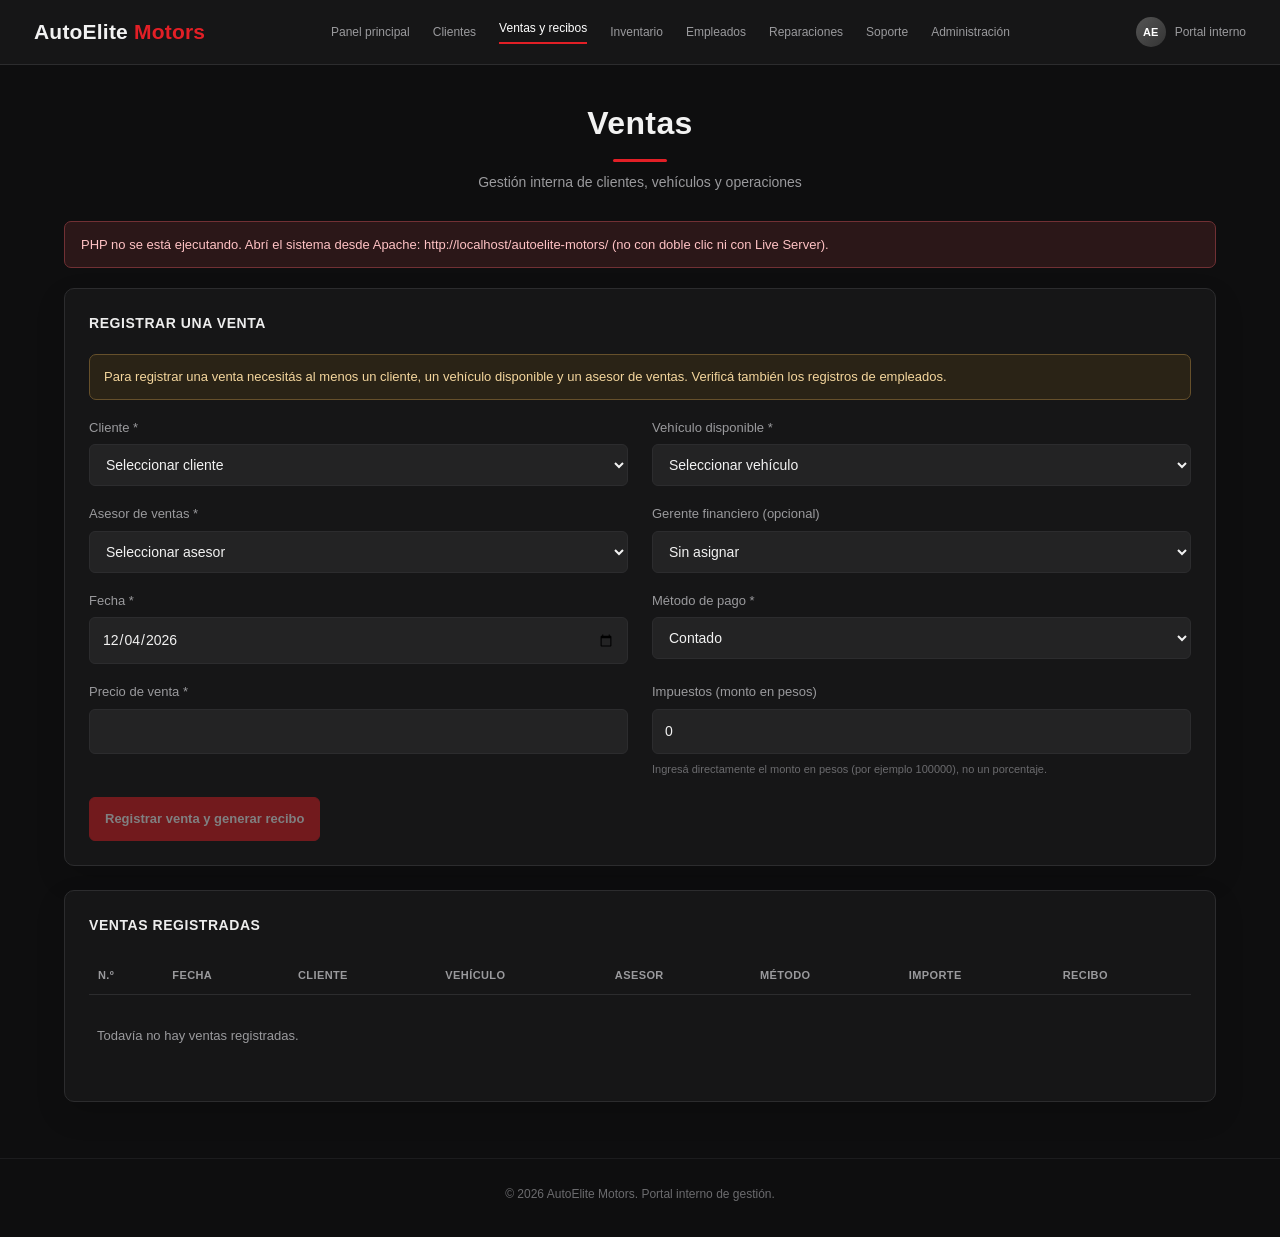
<file: autoelite-motors/ventas.html>
<!DOCTYPE html>
<html lang="es">
  <head>
    <meta charset="utf-8">
    <meta name="viewport" content="width=device-width, initial-scale=1">
    <meta name="theme-color" content="#0e0e0f">
    <title>Ventas | AutoElite Motors</title>
    <link rel="stylesheet" href="public/css/variables.css">
    <link rel="stylesheet" href="public/css/base.css">
    <link rel="stylesheet" href="public/css/header.css">
    <link rel="stylesheet" href="public/css/ventas.css">
    <link rel="stylesheet" href="public/css/responsive.css">
  </head>
  <body>
    <header class="site-header">
      <a class="logo" href="index.html">AutoElite <span>Motors</span></a>
      <button class="nav-toggle" type="button" aria-expanded="false" aria-controls="main-nav">☰ <span class="sr-only">Abrir menú</span></button>
      <nav class="main-nav" id="main-nav">
        <a href="index.html">Panel principal</a>
        <a href="clientes.html">Clientes</a>
        <a class="active" href="ventas.html">Ventas y recibos</a>
        <a href="vehiculos.html">Inventario</a>
        <a href="empleados.html">Empleados</a>
        <a href="reparaciones.html">Reparaciones</a>
        <a href="soporte.html">Soporte</a>
        <a href="admin/">Administración</a>
      </nav>
      <div class="user-box">
        <div class="user-avatar">AE</div>
        <span>Portal interno</span>
      </div>
    </header>
    <div class="page-title">
      <h1>Ventas</h1>
      <p>Gestión interna de clientes, vehículos y operaciones</p>
    </div>
    <main class="container">
      <section class="panel">
        <div class="panel-title">Registrar una venta</div>
        <p class="notice" id="sale-notice" hidden>Para registrar una venta necesitás al menos un cliente, un vehículo disponible y un asesor de ventas. Verificá también los registros de empleados.</p>
        <form method="post" class="form-grid" id="sale-form" data-api="api/ventas.php" data-redirect="ventas.html">
          <input type="hidden" name="action" value="venta_crear">
          <div class="field">
            <label for="cliente">Cliente *</label>
            <select id="cliente" name="cliente" required>
              <option value="">Seleccionar cliente</option>
            </select>
          </div>
          <div class="field">
            <label for="vin">Vehículo disponible *</label>
            <select id="vin" name="vin" required>
              <option value="">Seleccionar vehículo</option>
            </select>
          </div>
          <div class="field">
            <label for="vendedor">Asesor de ventas *</label>
            <select id="vendedor" name="vendedor" required>
              <option value="">Seleccionar asesor</option>
            </select>
          </div>
          <div class="field">
            <label for="id_fi">Gerente financiero (opcional)</label>
            <select id="id_fi" name="id_fi">
              <option value="0">Sin asignar</option>
            </select>
          </div>
          <div class="field">
            <label for="fecha">Fecha *</label>
            <input id="fecha" name="fecha" type="date" required>
          </div>
          <div class="field">
            <label for="metodo_pago">Método de pago *</label>
            <select id="metodo_pago" name="metodo_pago" required>
              <option value="Contado">Contado</option>
              <option value="Credito">Crédito</option>
            </select>
          </div>
          <div class="field">
            <label for="precio_venta">Precio de venta *</label>
            <input id="precio_venta" name="precio_venta" type="number" min="0.01" step="0.01" required>
          </div>
          <div class="field">
            <label for="impuestos">Impuestos (monto en pesos)</label>
            <input id="impuestos" name="impuestos" type="number" min="0" step="0.01" value="0" placeholder="Ej: 100000">
            <small>Ingresá directamente el monto en pesos (por ejemplo 100000), no un porcentaje.</small>
          </div>
          <div class="form-grid full credit-fields" id="credito-fields" hidden>
            <div class="field">
              <label for="cuotas">Cantidad de cuotas *</label>
              <input id="cuotas" name="cuotas" type="number" min="1" max="120" step="1" placeholder="Ej: 12">
            </div>
            <div class="field">
              <label for="con_recargo">¿Lleva recargo? *</label>
              <select id="con_recargo" name="con_recargo">
                <option value="0">No, sin recargo</option>
                <option value="1">Sí, con recargo</option>
              </select>
            </div>
            <div class="field" id="recargo-field" hidden>
              <label for="recargo">Recargo por financiación (monto en pesos)</label>
              <input id="recargo" name="recargo" type="number" min="0" step="0.01" value="0" placeholder="Ej: 250000">
              <small>Ingresá el monto total del recargo en pesos, no un porcentaje.</small>
            </div>
            <p class="notice credit-summary" id="credito-resumen" hidden></p>
          </div>
          <div class="form-actions">
            <button class="btn" type="submit" id="sale-submit">Registrar venta y generar recibo</button>
          </div>
        </form>
      </section>
      <section class="panel">
        <div class="panel-title">Ventas registradas</div>
        <div class="table-wrap">
          <table>
            <thead>
              <tr>
                <th>N.º</th>
                <th>Fecha</th>
                <th>Cliente</th>
                <th>Vehículo</th>
                <th>Asesor</th>
                <th>Método</th>
                <th>Importe</th>
                <th>Recibo</th>
              </tr>
            </thead>
            <tbody id="ventas-body"></tbody>
          </table>
          <p class="empty-state" id="empty" hidden>Todavía no hay ventas registradas.</p>
        </div>
      </section>
    </main>
    <footer>© <span id="year"></span> AutoElite Motors. Portal interno de gestión.</footer>
    <script src="public/js/app.js" defer></script>
    <script src="public/js/ventas.js" defer></script>
  </body>
</html>
</file>
<file: autoelite-motors/public/css/variables.css>
:root{--bg-body:#0e0e0f;--bg-panel:#161617;--bg-panel-2:#1b1b1c;--bg-input:#232324;--border-color:#2c2c2e;--red:#e21f26;--red-dark:#a3151a;--text-main:#f2f2f2;--text-muted:#9a9a9d;--text-faint:#6b6b6e;--radius:10px;--shadow:0 12px 30px rgba(0,0,0,.14)}
</file>
<file: autoelite-motors/public/css/base.css>
*{box-sizing:border-box}html{scroll-behavior:smooth}body{margin:0;background:var(--bg-body);color:var(--text-main);font-family:Inter,"Segoe UI",Arial,sans-serif;-webkit-font-smoothing:antialiased;line-height:1.5}a{color:inherit}button,input,select,textarea{font:inherit}button{cursor:pointer}.container{width:min(1200px,100%);margin:0 auto;padding:0 24px 12px}.page-title{text-align:center;padding:34px 20px 28px}.page-title h1{margin:0;font-size:clamp(24px,3vw,32px);font-weight:800;letter-spacing:.4px}.page-title h1:after{content:"";display:block;width:54px;height:3px;background:var(--red);margin:12px auto 0;border-radius:4px}.page-title p{margin:10px 0 0;color:var(--text-muted);font-size:14px}.panel{background:var(--bg-panel);border:1px solid var(--border-color);border-radius:var(--radius);padding:24px;margin-bottom:24px;box-shadow:var(--shadow);min-width:0}.panel-title{display:flex;align-items:center;justify-content:space-between;gap:12px;margin-bottom:20px;color:#ededed;font-size:14px;font-weight:750;letter-spacing:.55px;text-transform:uppercase}.count{display:inline-flex;align-items:center;justify-content:center;border:1px solid var(--border-color);border-radius:20px;padding:2px 9px;color:var(--text-muted);font-size:12px}.form-grid{display:grid;grid-template-columns:repeat(2,minmax(0,1fr));gap:18px 24px}.field{min-width:0;display:flex;flex-direction:column;gap:7px}.field.full{grid-column:1/-1}.field label{font-size:13px;color:var(--text-muted)}.field input,.field select,.field textarea,.search-form input,.inline-form select{width:100%;min-width:0;background:var(--bg-input);border:1px solid var(--border-color);border-radius:6px;padding:11px 12px;color:var(--text-main);font-size:14px;outline:none}.field input:focus,.field select:focus,.field textarea:focus,.search-form input:focus,.inline-form select:focus{border-color:var(--red);box-shadow:0 0 0 2px rgba(226,31,38,.12)}.field input::placeholder,.field textarea::placeholder{color:var(--text-faint)}.field textarea{resize:vertical}.field small{font-size:11px;color:var(--text-faint)}.form-actions{grid-column:1/-1;display:flex;flex-wrap:wrap;gap:10px;align-items:center}.btn{display:inline-flex;align-items:center;justify-content:center;gap:7px;background:var(--red);border:1px solid var(--red);border-radius:6px;color:white;text-decoration:none;font-weight:700;font-size:13px;padding:11px 15px;transition:background .18s,border-color .18s;white-space:normal}.btn:hover{background:var(--red-dark);border-color:var(--red-dark)}.btn:disabled{opacity:.45;cursor:not-allowed}.btn-secondary{background:transparent;border-color:#454548;color:var(--text-main)}.btn-secondary:hover{background:#252527;border-color:#606064}.btn-small{padding:7px 9px;font-size:11px}.table-wrap{width:100%;overflow-x:auto}table{width:100%;border-collapse:collapse;font-size:13px;min-width:680px}thead th{text-align:left;color:var(--text-muted);font-size:11px;text-transform:uppercase;letter-spacing:.4px;font-weight:650;padding:11px 9px;border-bottom:1px solid var(--border-color);white-space:nowrap}tbody td{padding:12px 9px;border-bottom:1px solid var(--border-color);color:#dedede;vertical-align:middle}tbody tr:last-child td{border-bottom:0}tbody tr:hover{background:rgba(255,255,255,.018)}.price{font-weight:750;color:#fff;white-space:nowrap}.text-link{color:#ff686d;text-decoration:none;font-weight:650}.text-link:hover{text-decoration:underline}.actions{white-space:nowrap;display:flex;align-items:center;gap:12px}.actions form{display:inline}.link-danger{border:0;padding:0;background:none;color:#ff767b;font-size:12px}.search-form{display:flex;gap:9px;margin-bottom:18px;max-width:660px}.search-form input{flex:1}.empty-state{padding:18px 8px;color:var(--text-muted);font-size:13px}.alert{padding:13px 16px;margin:0 0 20px;border-radius:7px;font-size:13px;border:1px solid}.alert-success{background:#12261b;border-color:#245e3b;color:#a7edbd}.alert-error{background:#2b1718;border-color:#713034;color:#ffc2c4}.notice{background:#2a2316;border:1px solid #66502b;color:#f4d69d;border-radius:7px;padding:12px 14px;font-size:13px;margin-bottom:18px}.status{display:inline-block;border-radius:20px;padding:4px 8px;font-size:11px;white-space:nowrap;background:#2a2a2c;color:#ddd}.status-disponible{background:#153522;color:#a7edbd}.status-vendido{background:#3a2021;color:#ffb3b6}.status-reservado{background:#3b311b;color:#f7d58c}.status-en-reparacion{background:#1b2d40;color:#abd6ff}.mono{font-family:Consolas,monospace;font-size:12px}.inline-form{display:flex;align-items:center;gap:6px;min-width:190px}.inline-form select{padding:7px;font-size:11px}.receipt-toolbar{display:flex;justify-content:space-between;gap:10px;margin-bottom:16px}.sr-only{position:absolute;width:1px;height:1px;padding:0;margin:-1px;overflow:hidden;clip:rect(0,0,0,0);white-space:nowrap;border:0}footer{text-align:center;padding:26px 20px 34px;color:var(--text-faint);font-size:12px;margin-top:20px;border-top:1px solid #1c1c1e}

[hidden]{display:none!important}
</file>
<file: autoelite-motors/public/css/header.css>
.site-header{position:relative;background:var(--bg-panel);border-bottom:1px solid var(--border-color);padding:16px clamp(18px,3vw,34px);display:flex;justify-content:space-between;align-items:center;gap:18px}.logo{font-size:21px;font-weight:800;letter-spacing:.2px;text-decoration:none;white-space:nowrap}.logo span,.recibo-logo span{color:var(--red)}.main-nav{display:flex;align-items:center;gap:clamp(12px,1.8vw,26px);font-size:12px}.main-nav a{color:var(--text-muted);text-decoration:none;white-space:nowrap;transition:color .15s}.main-nav a:hover,.main-nav a.active{color:#fff}.main-nav a.active:after{content:"";display:block;height:2px;background:var(--red);margin-top:5px}.user-box{display:flex;align-items:center;gap:9px;font-size:12px;color:var(--text-muted);white-space:nowrap}.user-avatar{width:30px;height:30px;border-radius:50%;background:linear-gradient(135deg,#555,#333);display:flex;align-items:center;justify-content:center;font-size:11px;color:#fff;font-weight:700}.nav-toggle{display:none;background:#222;border:1px solid var(--border-color);border-radius:6px;color:#fff;padding:7px 10px}
</file>
<file: autoelite-motors/public/css/dashboard.css>
.stats-grid{display:grid;grid-template-columns:repeat(3,minmax(0,1fr));gap:16px;margin-bottom:24px}.stat-card{position:relative;display:flex;flex-direction:column;gap:7px;padding:20px;background:linear-gradient(145deg,#19191a,#141415);border:1px solid var(--border-color);border-radius:10px;text-decoration:none;transition:transform .15s,border-color .15s}.stat-card:hover{transform:translateY(-2px);border-color:#5a2c2e}.stat-icon{font-size:19px}.stat-label{font-size:12px;color:var(--text-muted)}.stat-card strong{font-size:29px;line-height:1.1}.action-row{display:flex;gap:10px;flex-wrap:wrap}.quick-actions{padding-bottom:22px}
</file>
<file: autoelite-motors/public/css/responsive.css>
@media(max-width:1100px){.main-nav{gap:11px}.main-nav a{font-size:11px}.user-box span{display:none}.site-header{gap:12px}}@media(max-width:900px){.site-header{flex-wrap:wrap}.nav-toggle{display:block;margin-left:auto}.main-nav{display:none;order:4;width:100%;flex-direction:column;align-items:stretch;gap:0;padding-top:8px}.main-nav.is-open{display:flex}.main-nav a{padding:11px 4px;border-top:1px solid var(--border-color);font-size:13px}.main-nav a.active:after{display:none}.user-box{margin-left:0}.stats-grid{grid-template-columns:repeat(2,minmax(0,1fr))}.container{padding:0 16px 10px}.panel{padding:19px}.page-title{padding:27px 16px 22px}}@media(max-width:600px){.form-grid{grid-template-columns:1fr;gap:15px}.field.full,.form-actions{grid-column:auto}.stats-grid{grid-template-columns:1fr 1fr;gap:10px}.stat-card{padding:15px}.stat-card strong{font-size:24px}.stat-label{font-size:11px}.panel{padding:16px;margin-bottom:17px}.search-form{flex-wrap:wrap}.search-form input{flex-basis:100%}.receipt-toolbar{flex-direction:column}.recibo-box{padding:20px 16px}.recibo-head{gap:10px}.recibo-logo{font-size:16px}.recibo-title h3{font-size:15px}.receipt-meta{flex-direction:column;gap:5px}.recibo-firmas{gap:20px;padding-top:38px}.logo{font-size:18px}}@media print{body{background:#fff;color:#111}.site-header,.page-title,footer,.receipt-toolbar,.alert{display:none!important}.container{width:100%;max-width:none;padding:0}.recibo-box{box-shadow:none;border-radius:0;margin:0 auto;padding:20mm 15mm;max-width:none}.recibo-box *{print-color-adjust:exact;-webkit-print-color-adjust:exact}.recibo-box{break-inside:avoid}@page{size:A4;margin:10mm}}
</file>
<file: autoelite-motors/public/css/admin.css>
/* Panel /admin: tarjeta de login centrada y bloques de campos según el tipo de empleado. */
.admin-card{max-width:440px;margin-left:auto;margin-right:auto}
.admin-form-single{grid-template-columns:1fr}


#logout-btn{margin-left:6px}
#lista-panel .actions button{background:none;border:0;cursor:pointer;font:inherit;padding:0 4px}
#cancel-edit{margin-left:8px}
</file>
<file: autoelite-motors/public/css/recibos.css>
.recibo-box{background:#f2f0ec;color:#222;border-radius:8px;padding:28px 32px;max-width:850px;margin:0 auto 24px;box-shadow:0 12px 35px rgba(0,0,0,.22)}.recibo-head{display:flex;justify-content:space-between;align-items:flex-start;border-bottom:2px solid #c62828;padding-bottom:14px;margin-bottom:18px;gap:18px}.recibo-logo{font-size:19px;font-weight:850;color:#1a1a1a}.recibo-sub{font-size:11px;color:#666;margin-top:4px}.recibo-title{text-align:right}.recibo-title h3{margin:0;font-size:18px;color:#c62828;letter-spacing:1px}.recibo-title p{font-size:10px;color:#888;margin:4px 0}.receipt-meta{display:flex;justify-content:space-between;gap:12px;font-size:11px;color:#666;margin-bottom:20px}.receipt-meta strong{color:#222}.recibo-cliente{font-size:19px;font-weight:750;margin:0 0 14px;color:#111}.recibo-linea{font-size:13px;color:#555;margin:7px 0;line-height:1.5}.receipt-totals{border-top:1px solid #ccc;margin-top:22px;padding-top:10px}.receipt-totals div{display:flex;justify-content:space-between;padding:6px 0;font-size:13px}.receipt-totals .grand-total{border-top:2px solid #c62828;margin-top:8px;padding-top:12px;font-size:17px;color:#111;font-weight:800}.receipt-disclaimer{font-size:10px;color:#777;margin-top:24px;padding-top:10px;border-top:1px dashed #bbb}.recibo-firmas{display:flex;justify-content:space-between;gap:35px;font-size:11px;color:#777;padding-top:48px}.recibo-firmas div{border-top:1px solid #999;padding-top:7px;width:42%;text-align:center}
</file>
<file: autoelite-motors/public/css/soporte.css>
.support-card{max-width:900px;margin-left:auto;margin-right:auto}.support-card h3{margin:24px 0 8px;font-size:14px;color:#f1f1f1}.support-card p,.support-card li{font-size:13px;color:var(--text-muted)}.support-card ul{padding-left:22px}.support-card li{margin:6px 0}.support-card code{color:#ffc3c5;background:#252527;padding:2px 5px;border-radius:4px}
</file>
<file: autoelite-motors/public/css/ventas.css>
#sale-form .field select{min-height:42px}#sale-form .form-actions{padding-top:2px}
#sale-form .credit-fields{grid-column:1/-1;padding:16px;border:1px solid var(--border-color);border-radius:8px;background:var(--bg-panel-2)}#sale-form .credit-fields[hidden],#sale-form .field[hidden]{display:none}#sale-form .credit-summary{grid-column:1/-1;margin:0}
</file>
